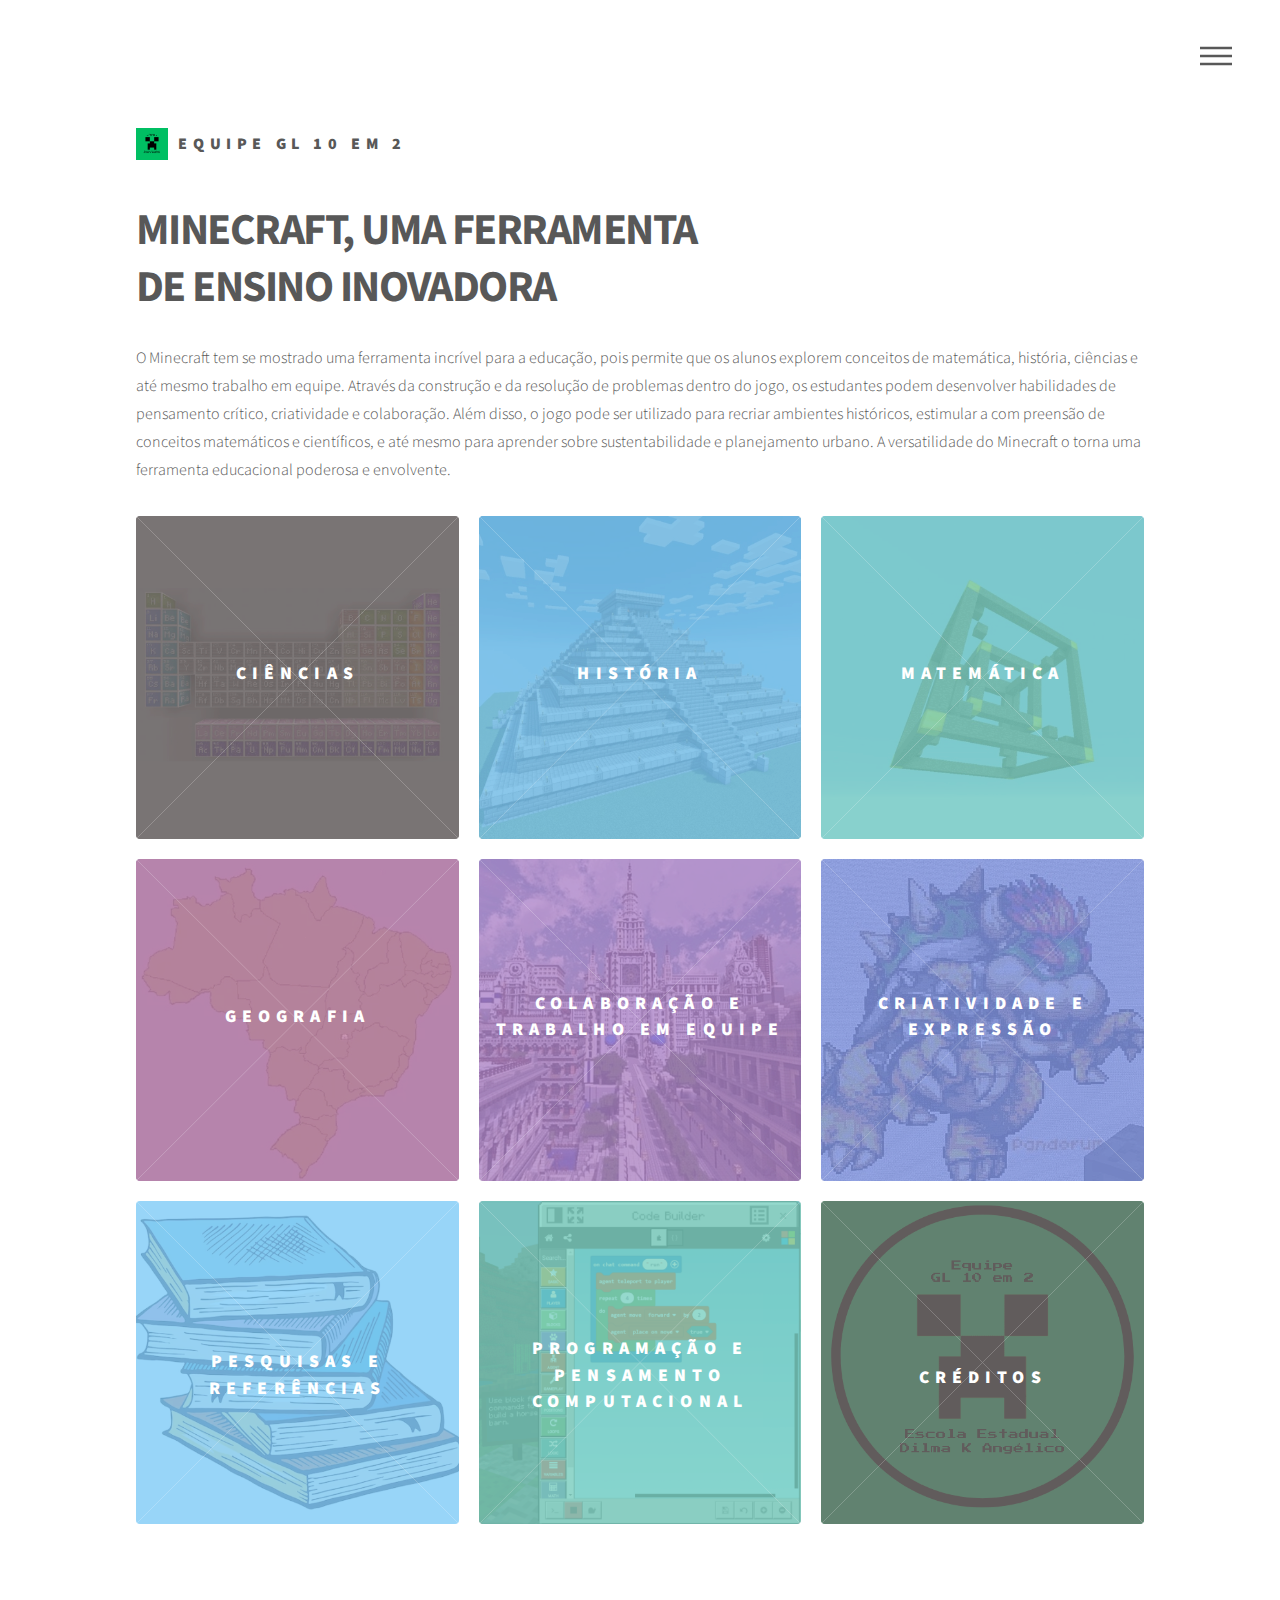
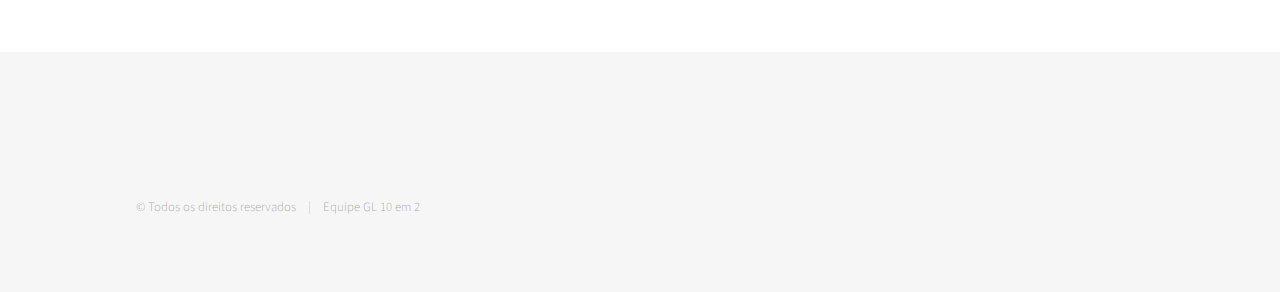
<file: index.html>
<!DOCTYPE HTML>
<html>
	<head>
		<title>MINECRAFT, UMA FERRAMENTA DE ENSINO INOVADORA</title>
		<meta charset="utf-8" />
		<meta name="viewport" content="width=device-width, initial-scale=1, user-scalable=no" />
		<link rel="stylesheet" href="assets/css/main.css" />
		<noscript><link rel="stylesheet" href="assets/css/noscript.css" /></noscript>
	</head>
	<body class="is-preload">
		<!-- Wrapper -->
			<div id="wrapper">

				<!-- Header -->
					<header id="header">
						<div class="inner">

							<!-- Logo -->
								<a href="creditos.html" class="logo">
									<span class="symbol"><img src="images/logo final.png" alt="" /></span><span class="title">Equipe GL 10 em 2</span>
								</a>

							<!-- Nav -->
								<nav>
									<ul>
										<li><a href="#menu">Menu</a></li>
									</ul>
								</nav>

						</div>
					</header>

				<!-- Menu -->
					<nav id="menu">
						<h2>Menu</h2>
						<ul>
							<li><a href="index.html">Início</a></li>
							<li><a href="creditos.html">Contate-nos</a></li>
							<li><a href="pesquisas.html">Pesquisas</a></li>
							<li><a href="creditos.html">Mais de Nossa Equipe</a></li>
						</ul>
					</nav>

				<!-- Main -->
					<div id="main">
						<div class="inner">
							<header>
								<h1>MINECRAFT, UMA FERRAMENTA<br />
								DE ENSINO INOVADORA</h1>
								<p>O Minecraft tem se mostrado uma ferramenta incrível para a educação, pois permite que os alunos explorem conceitos de matemática, história, ciências e até mesmo trabalho em equipe. Através da construção e da resolução de problemas dentro do jogo, os estudantes podem desenvolver habilidades de pensamento crítico, criatividade e colaboração. Além disso, o jogo pode ser utilizado para recriar ambientes históricos, estimular a com
									preensão de conceitos matemáticos e científicos, e até mesmo para aprender sobre sustentabilidade e planejamento urbano. A versatilidade do Minecraft o torna uma ferramenta educacional poderosa e envolvente.</p>
							</header>
							<section class="tiles">
								<article class="style1">
									<span class="image">
										<img src="images/tabelaf1.png" alt="" />
									</span>
									<a href="generic.html">
										<h2>Ciências</h2>
										<div class="content">
											<p></p>
										</div>
									</a>
								</article>
								<article class="style2">
									<span class="image">
										<img src="images/templof2.png" alt="" />
									</span>
									<a href="história.html">
										<h2>História</h2>
										<div class="content">
											<p></p>
										</div>
									</a>
								</article>
								<article class="style3">
									<span class="image">
										<img src="images/Matematicaf3.png" alt="" />
									</span>
									<a href="matematica.html">
										<h2>Matemática</h2>
										<div class="content">
											<p></p>
										</div>
									</a>
								</article>
								<article class="style4">
									<span class="image">
										<img src="images/geografiaf4.png" alt="" />
									</span>
									<a href="geografia.html">
										<h2>Geografia</h2>
										<div class="content">
											<p></p>
										</div>
									</a>
								</article>
								<article class="style5">
									<span class="image">
										<img src="images/colaboracaof5.png" alt="" />
									</span>
									<a href="colaboracao.html">
										<h2>Colaboração e Trabalho em Equipe</h2>
										<div class="content">
											<p></p>
										</div>
									</a>
								</article>
								<article class="style6">
									<span class="image">
										<img src="images/artef6.png" alt="" />
									</span>
									<a href="criatividade.html">
										<h2>Criatividade e Expressão</h2>
										<div class="content">
											<p></p>
										</div>
									</a>
								</article>
								<article class="style2">
									<span class="image">
										<img src="images/pesquisaf8.png" alt="" />
									</span>
									<a href="pesquisas.html">
										<h2>Pesquisas e Referências</h2>
										<div class="content">
											<p></p>
										</div>
									</a>
								</article>
								<article class="style3">
									<span class="image">
										<img src="images/programacao7.png" alt="" />
									</span>
									<a href="programacao.html">
										<h2>Programação e Pensamento Computacional</h2>
										<div class="content">
											<p></p>
										</div>
									</a>
								</article>
								<article class="style1">
									<span class="image">
										<img src="images/Press Start 2P.png" alt="" />
									</span>
									<a href="creditos.html">
										<h2>Créditos</h2>
										<div class="content">
											<p></p>
									</a>
								</article>
							</section>
						</div>
					</div>

				<!-- Footer -->
					<footer id="footer">
						<div class="inner">

							<ul class="copyright">
								<li>&copy; Todos os direitos reservados</li><li> Equipe GL 10 em 2
								</a></li>
							</ul>
						</div>
					</footer>

			</div>

		<!-- Scripts -->
			<script src="assets/js/jquery.min.js"></script>
			<script src="assets/js/browser.min.js"></script>
			<script src="assets/js/breakpoints.min.js"></script>
			<script src="assets/js/util.js"></script>
			<script src="assets/js/main.js"></script>

	</body>
</html>
</file>
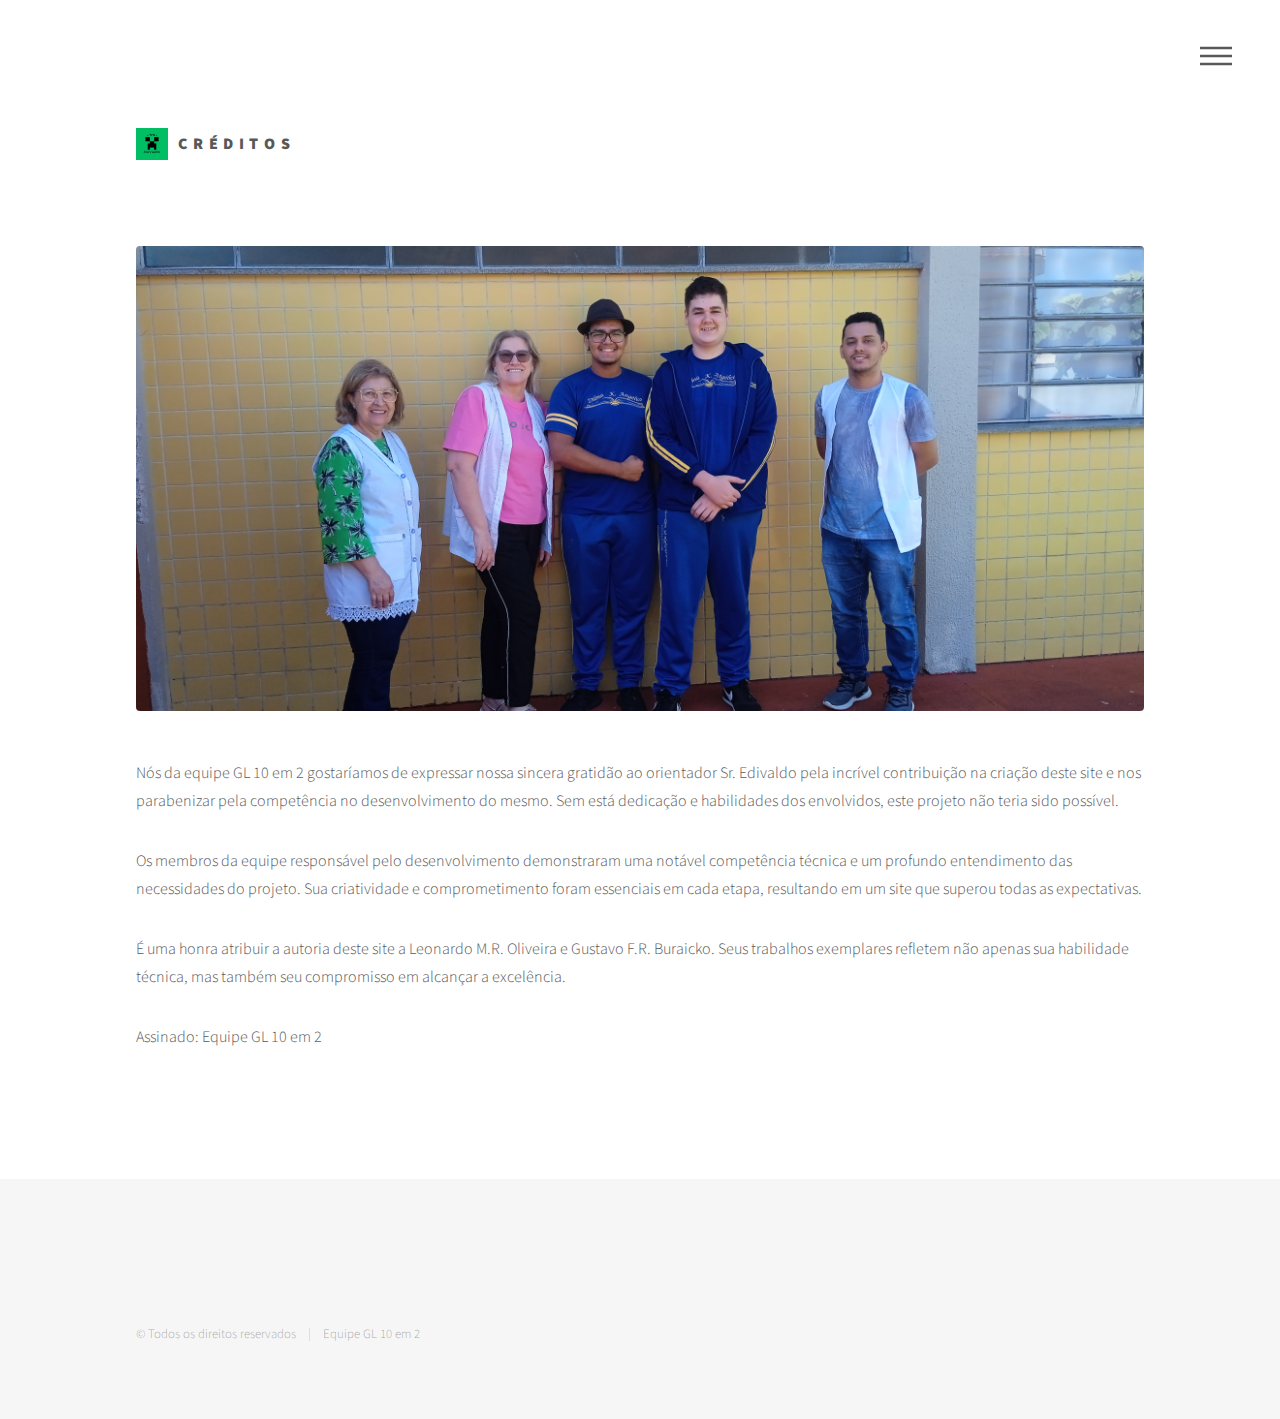
<file: creditos.html>
<!DOCTYPE HTML>
<html>
	<head>
		<title>Créditos</title>
		<meta charset="utf-8" />
		<meta name="viewport" content="width=device-width, initial-scale=1, user-scalable=no" />
		<link rel="stylesheet" href="assets/css/main.css" />
		<noscript><link rel="stylesheet" href="assets/css/noscript.css" /></noscript>
	</head>
	<body class="is-preload">
		<!-- Wrapper -->
			<div id="wrapper">

				<!-- Header -->
					<header id="header">
						<div class="inner">

							<!-- Logo -->
								<a href="index.html" class="logo">
									<span class="symbol"><img src="images/logo final.png" alt="" /></span><span class="title">Créditos</span>
								</a>

							<!-- Nav -->
								<nav>
									<ul>
										<li><a href="#menu">Menu</a></li>
									</ul>
								</nav>

						</div>
					</header>

				<!-- Menu -->
					<nav id="menu">
						<h2>Menu</h2>
						<ul>
							<li><a href="index.html">Início</a></li>
							<li><a href="generic.html">Ciências</a></li>
							<li><a href="história.html">História</a></li>
							<li><a href="matematica.html">Matemática</a></li>
							<li><a href="geografia.html">Geografia</a></li>
							<li><a href="colaboracao.html">Colaboração e Trabalho em Equipe</a></li>
							<li><a href="criatividade.html">Criatividade e Expressão</a></li>
							<li><a href="pesquisas.html">Pesquisas e Referências</a></li>
							<li><a href="programacao.html">Programação e Pensamento Computacional</a></li>
							
						</ul>
					</nav>

				<!-- Main -->
					<div id="main">
						<div class="inner">
							<h1></h1>
							<span class="image main"><img src="images/nossa equipe.jpg" alt="" /></span>
							<p>Nós da equipe GL 10 em 2 gostaríamos de expressar nossa sincera gratidão ao orientador Sr. Edivaldo pela incrível contribuição na criação deste site e nos parabenizar pela competência no desenvolvimento do mesmo. Sem está dedicação e habilidades dos envolvidos, este projeto não teria sido possível.</p>
							<p>Os membros da equipe responsável pelo desenvolvimento demonstraram uma notável competência técnica e um profundo entendimento das necessidades do projeto. Sua criatividade e comprometimento foram essenciais em cada etapa, resultando em um site que superou todas as expectativas.</p>
							<p>É uma honra atribuir a autoria deste site a Leonardo M.R. Oliveira e Gustavo F.R. Buraicko.  Seus trabalhos exemplares refletem não apenas sua habilidade técnica, mas também seu compromisso em alcançar a excelência.</p>
							<p>Assinado: Equipe GL 10 em 2</p>
							<!-- Agradecemos também a professora Michelle pelas contribuições -->
						</div>
					</div>

				<!-- Footer -->
				<footer id="footer">
					<div class="inner">
	
						<ul class="copyright">
							<li>&copy; Todos os direitos reservados</li><li> Equipe GL 10 em 2
							</a></li>
						</ul>
					</div>
				</footer>

		</div>

		<!-- Scripts -->
			<script src="assets/js/jquery.min.js"></script>
			<script src="assets/js/browser.min.js"></script>
			<script src="assets/js/breakpoints.min.js"></script>
			<script src="assets/js/util.js"></script>
			<script src="assets/js/main.js"></script>

	</body>
</html>
</file>
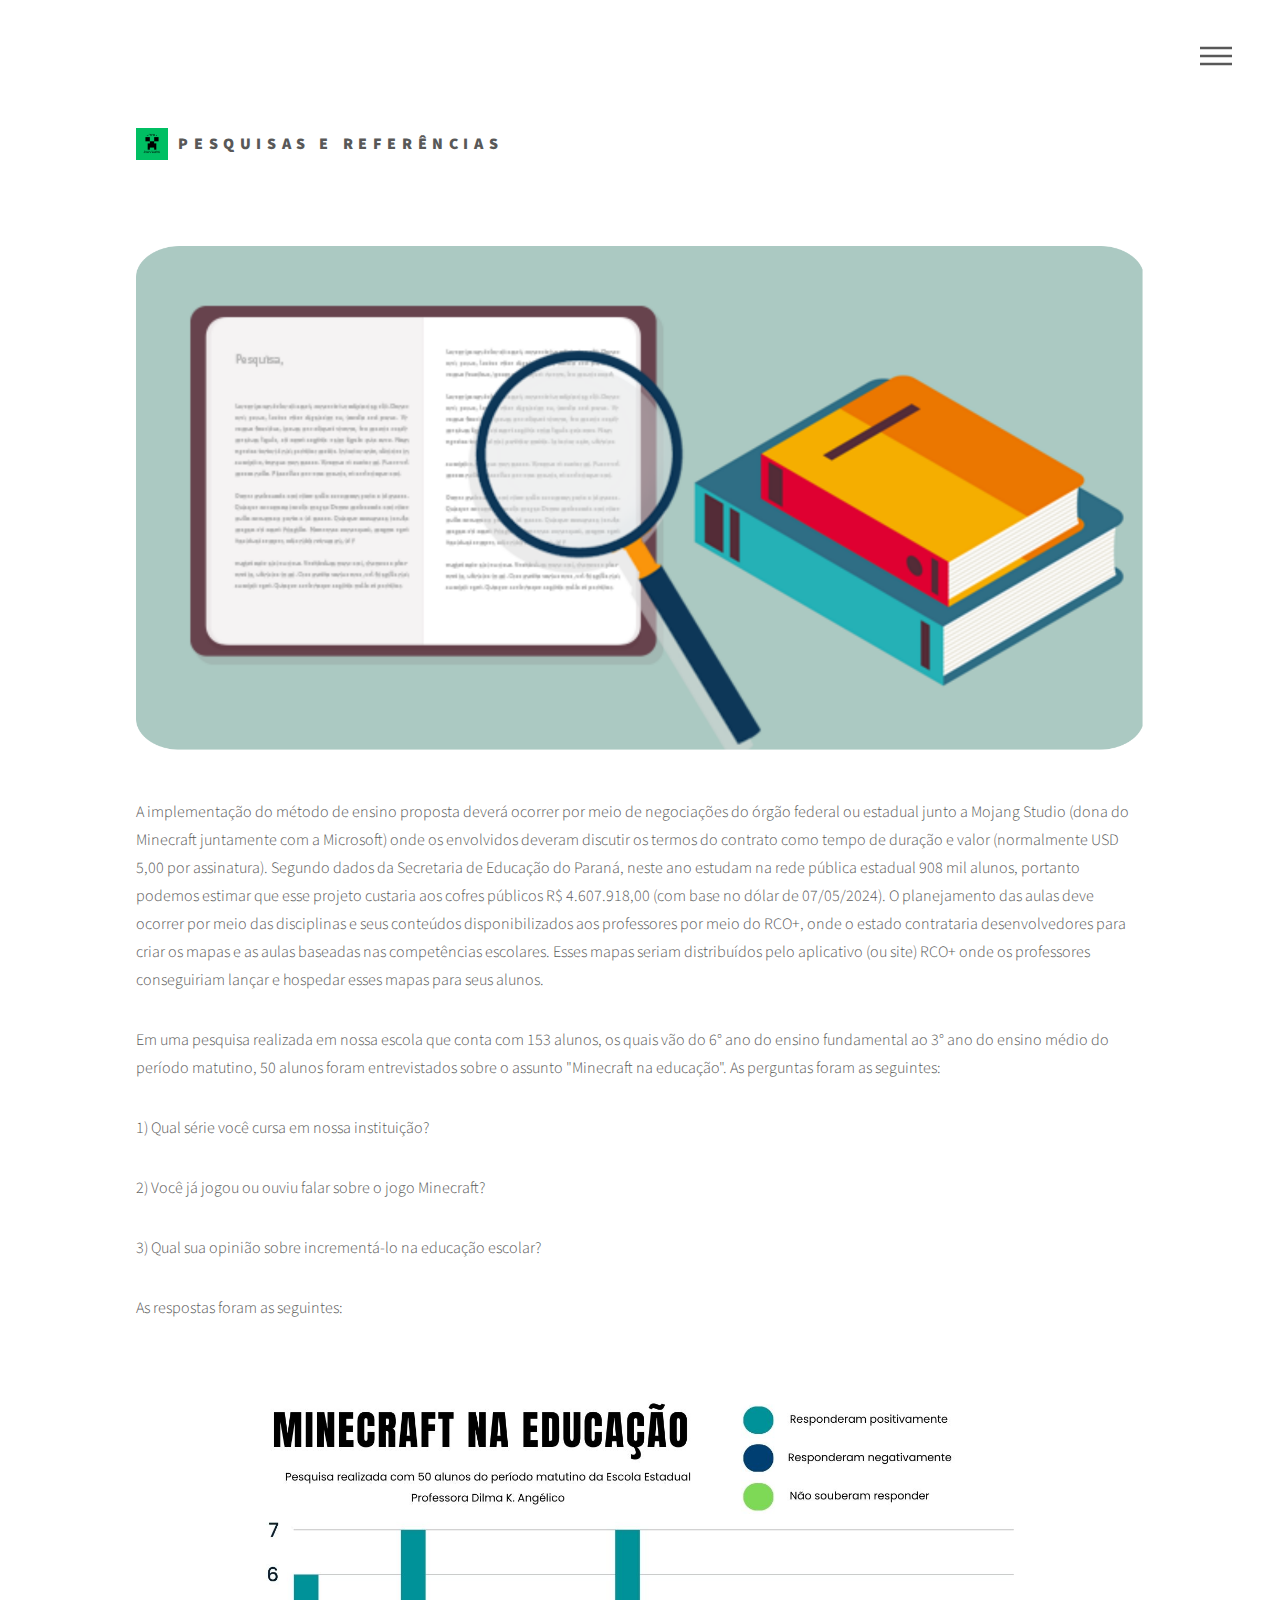
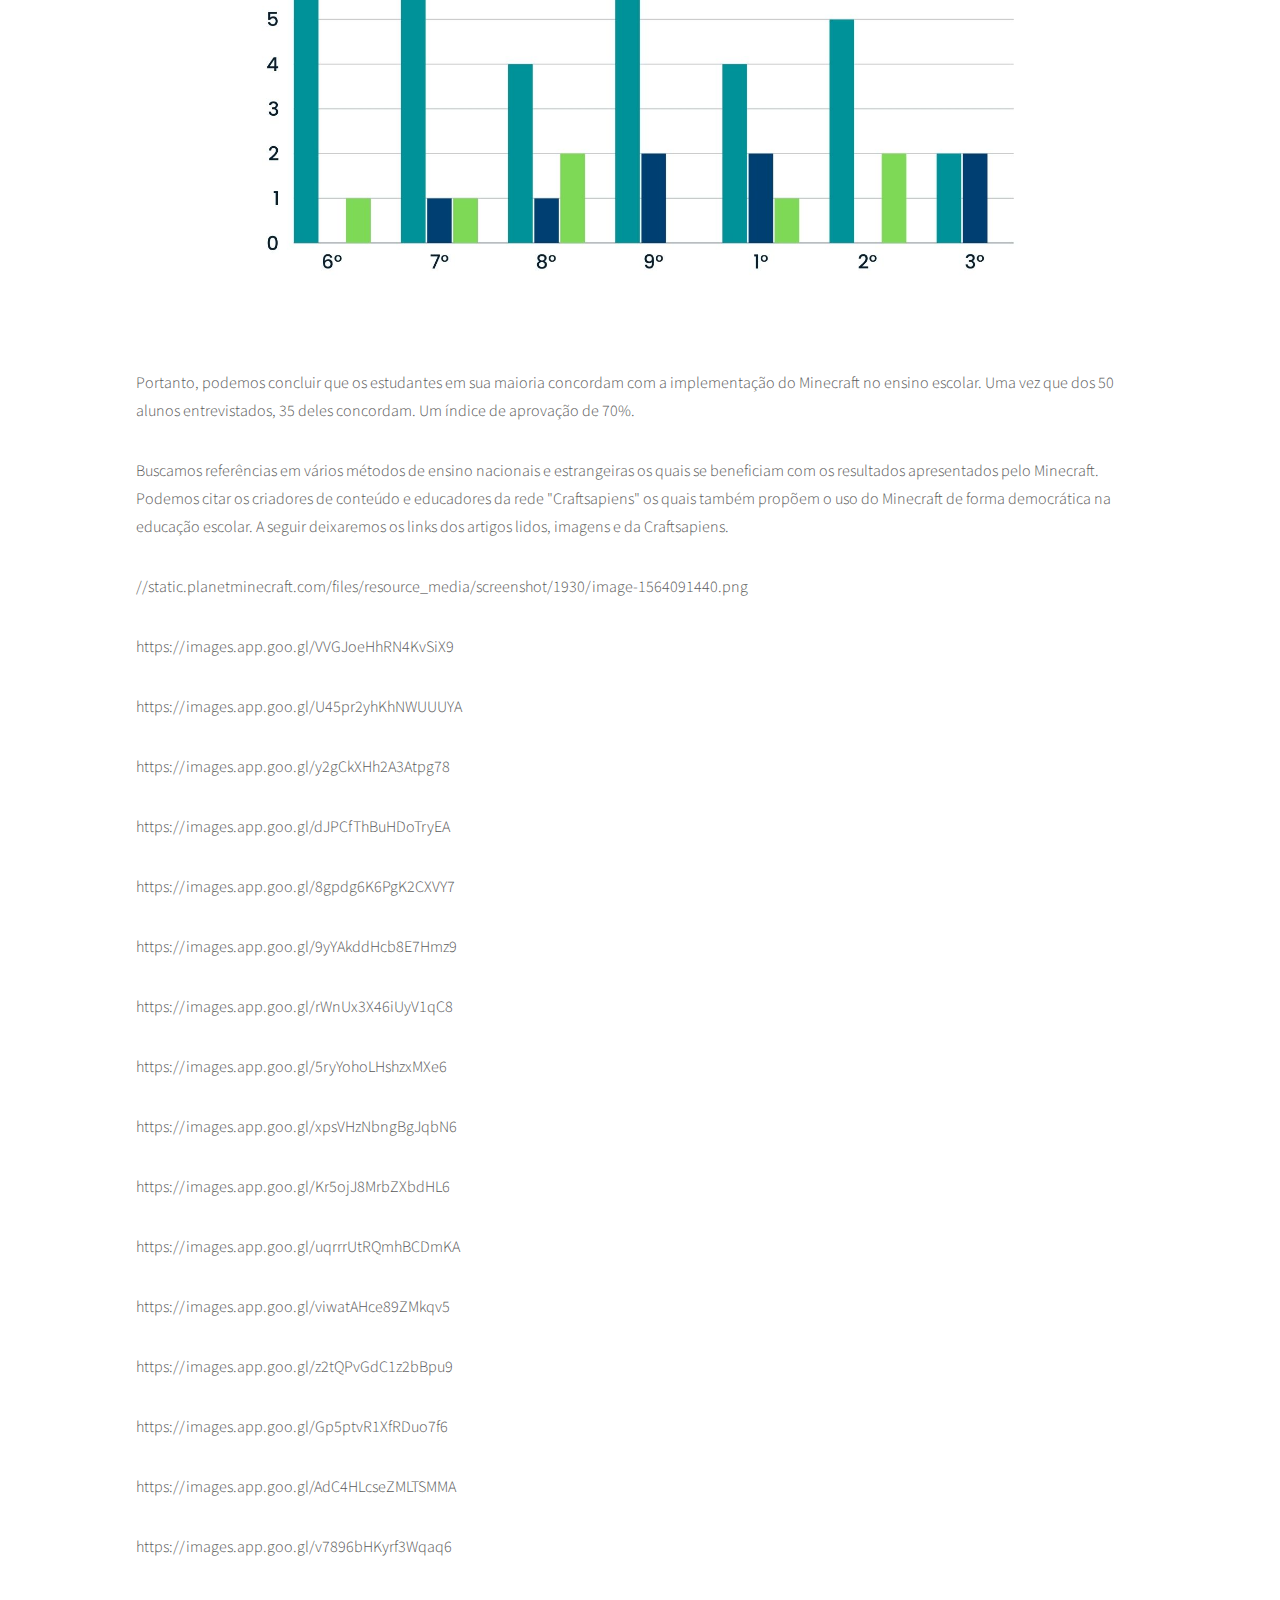
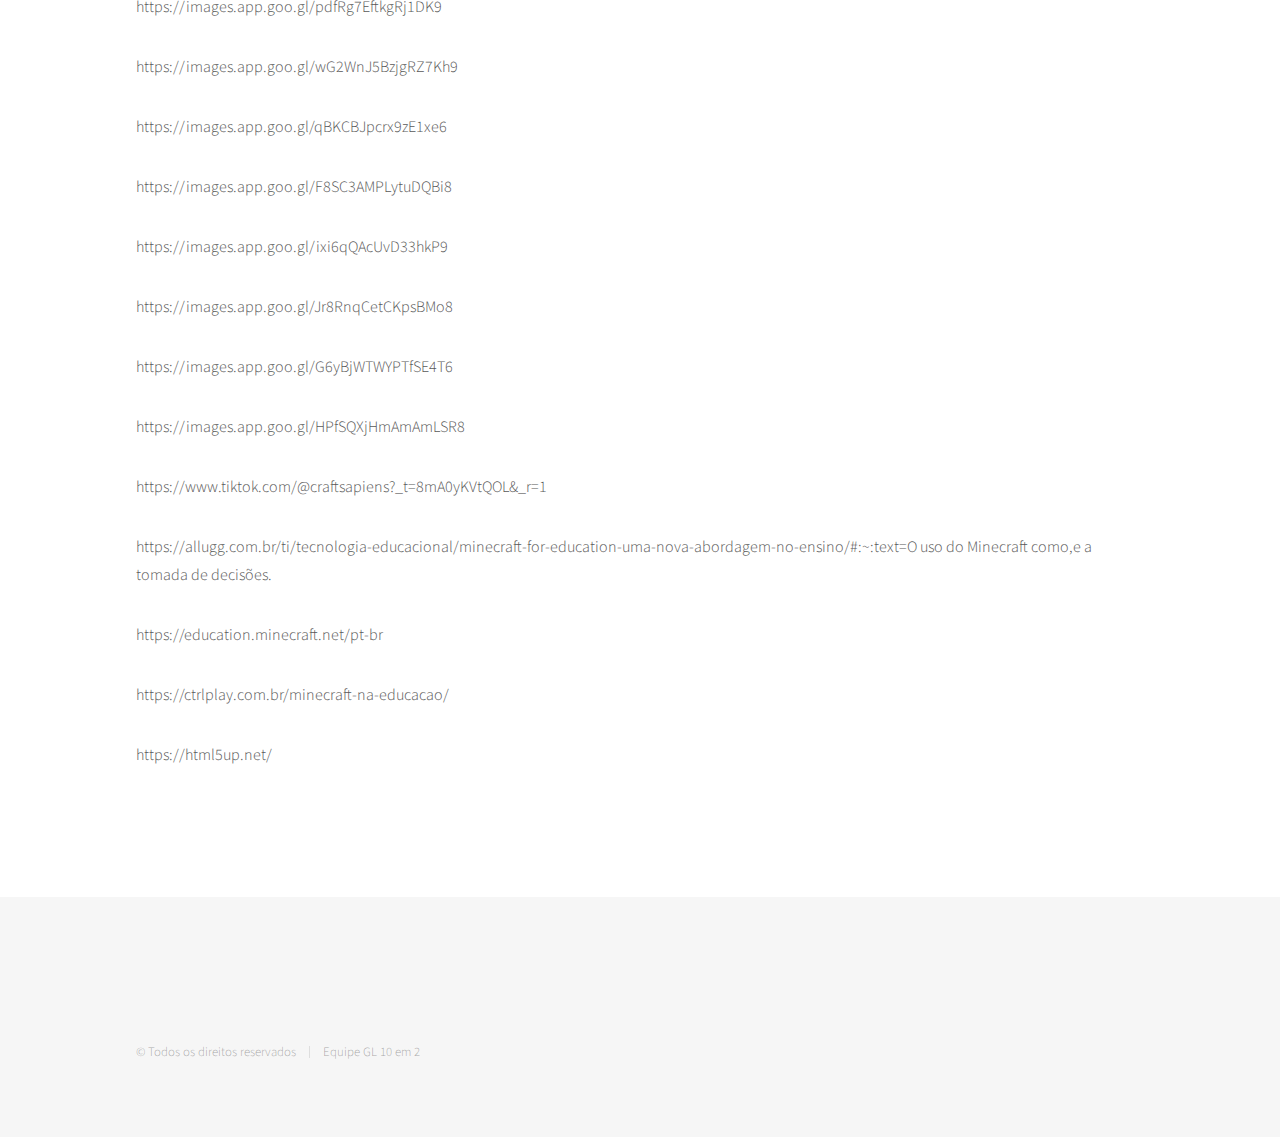
<file: pesquisas.html>
<!DOCTYPE HTML>
<html>
	<head>
		<title>Pesquisas e Referências</title>
		<meta charset="utf-8" />
		<meta name="viewport" content="width=device-width, initial-scale=1, user-scalable=no" />
		<link rel="stylesheet" href="assets/css/main.css" />
		<noscript><link rel="stylesheet" href="assets/css/noscript.css" /></noscript>
	</head>
	<body class="is-preload">
		<!-- Wrapper -->
			<div id="wrapper">

				<!-- Header -->
					<header id="header">
						<div class="inner">

							<!-- Logo -->
								<a href="index.html" class="logo">
									<span class="symbol"><img src="images/logo final.png" alt="" /></span><span class="title">Pesquisas e Referências</span>
								</a>

							<!-- Nav -->
								<nav>
									<ul>
										<li><a href="#menu">Menu</a></li>
									</ul>
								</nav>

						</div>
					</header>

				<!-- Menu -->
					<nav id="menu">
						<h2>Menu</h2>
						<ul>
							<li><a href="index.html">Início</a></li>
							<li><a href="generic.html">Ciências</a></li>
							<li><a href="história.html">História</a></li>
							<li><a href="matematica.html">Matemática</a></li>
							<li><a href="geografia.html">Geografia</a></li>
							<li><a href="colaboracao.html">Colaboração e Trabalho em Equipe</a></li>
							<li><a href="generic.html">Criatividade e Expressão</a></li>
							<li><a href="programacao.html">Programação e Pensamento Computacional</a></li>
							<li><a href="creditos.html">Créditos</a></li>
						</ul>
					</nav>

				<!-- Main -->
					<div id="main">
						<div class="inner">
							<h1></h1>
							<span class="image main"><img src="images/pesquisas e referencias.png" alt="" /></span>
							<p>A implementação do método de ensino proposta deverá ocorrer por meio de negociações do órgão federal ou estadual junto a Mojang Studio (dona do Minecraft juntamente com a Microsoft) onde os envolvidos deveram discutir os termos do contrato como tempo de duração e valor (normalmente USD 5,00 por assinatura). Segundo dados da Secretaria de Educação do Paraná, neste ano estudam na rede pública estadual 908 mil alunos, portanto podemos estimar que esse projeto custaria aos cofres públicos R$ 4.607.918,00 (com base no dólar de 07/05/2024). O planejamento das aulas deve ocorrer por meio das disciplinas e seus conteúdos disponibilizados aos professores por meio do RCO+, onde o estado contrataria desenvolvedores para criar os mapas e as aulas baseadas nas competências escolares. Esses mapas seriam distribuídos pelo aplicativo (ou site) RCO+ onde os professores conseguiriam lançar e hospedar esses mapas para seus alunos.</p>
							<p>Em uma pesquisa realizada em nossa escola que conta com 153 alunos, os quais vão do 6° ano do ensino fundamental ao 3° ano do ensino médio do período matutino, 50 alunos foram entrevistados sobre o assunto "Minecraft na educação". As perguntas foram as seguintes:</p>
							<p>1) Qual série você cursa em nossa instituição?</p>
							<p>2) Você já jogou ou ouviu falar sobre o jogo Minecraft?</p>
							<p>3) Qual sua opinião sobre incrementá-lo na educação escolar?</p>
							<p>As respostas foram as seguintes:</p>
								<span class="image main"><img src="images/Grafico.jpg" alt="" /></span>
							<p>Portanto, podemos concluir que os estudantes em sua maioria concordam com a implementação do Minecraft no ensino escolar. Uma vez que dos 50 alunos entrevistados, 35 deles concordam. Um índice de aprovação de 70%.</p>
							<p>Buscamos referências em vários métodos de ensino nacionais e estrangeiras os quais se beneficiam com os resultados apresentados pelo Minecraft. Podemos citar os criadores de conteúdo e educadores da rede "Craftsapiens" os quais também propõem o uso do Minecraft de forma democrática na educação escolar. A seguir deixaremos os links dos artigos lidos, imagens e da Craftsapiens.</p>
							<p>//static.planetminecraft.com/files/resource_media/screenshot/1930/image-1564091440.png</p>
							<p>https://images.app.goo.gl/VVGJoeHhRN4KvSiX9</p>
							<p>https://images.app.goo.gl/U45pr2yhKhNWUUUYA</p>
							<p>https://images.app.goo.gl/y2gCkXHh2A3Atpg78</p>
							<p>https://images.app.goo.gl/dJPCfThBuHDoTryEA</p>
							<p>https://images.app.goo.gl/8gpdg6K6PgK2CXVY7</p>
							<p>https://images.app.goo.gl/9yYAkddHcb8E7Hmz9</p>
							<p>https://images.app.goo.gl/rWnUx3X46iUyV1qC8</p>
							<p>https://images.app.goo.gl/5ryYohoLHshzxMXe6</p>
							<p>https://images.app.goo.gl/xpsVHzNbngBgJqbN6</p>
							<p>https://images.app.goo.gl/Kr5ojJ8MrbZXbdHL6</p>
							<p>https://images.app.goo.gl/uqrrrUtRQmhBCDmKA</p>
							<p>https://images.app.goo.gl/viwatAHce89ZMkqv5</p>
							<p>https://images.app.goo.gl/z2tQPvGdC1z2bBpu9</p>
							<p>https://images.app.goo.gl/Gp5ptvR1XfRDuo7f6</p>
							<p>https://images.app.goo.gl/AdC4HLcseZMLTSMMA</p>
							<p>https://images.app.goo.gl/v7896bHKyrf3Wqaq6</p>
							<p>https://images.app.goo.gl/pdfRg7EftkgRj1DK9</p>
							<p>https://images.app.goo.gl/wG2WnJ5BzjgRZ7Kh9</p>
							<p>https://images.app.goo.gl/qBKCBJpcrx9zE1xe6</p>
							<p>https://images.app.goo.gl/F8SC3AMPLytuDQBi8</p>
							<p>https://images.app.goo.gl/ixi6qQAcUvD33hkP9</p>
							<p>https://images.app.goo.gl/Jr8RnqCetCKpsBMo8</p>
							<p>https://images.app.goo.gl/G6yBjWTWYPTfSE4T6</p>
							<p>https://images.app.goo.gl/HPfSQXjHmAmAmLSR8</p>
							<p>https://www.tiktok.com/@craftsapiens?_t=8mA0yKVtQOL&_r=1</p>
							<p>https://allugg.com.br/ti/tecnologia-educacional/minecraft-for-education-uma-nova-abordagem-no-ensino/#:~:text=O uso do Minecraft como,e a tomada de decisões.</p>
							<p>https://education.minecraft.net/pt-br</p>
							<p>https://ctrlplay.com.br/minecraft-na-educacao/</p>
							<p>https://html5up.net/</p>
						</div>
					</div>

				<!-- Footer -->
				<footer id="footer">
					<div class="inner">
						
						<ul class="copyright">
							<li>&copy; Todos os direitos reservados</li><li> Equipe GL 10 em 2
							</a></li>
						</ul>
					</div>
				</footer>

		</div>

		<!-- Scripts -->
			<script src="assets/js/jquery.min.js"></script>
			<script src="assets/js/browser.min.js"></script>
			<script src="assets/js/breakpoints.min.js"></script>
			<script src="assets/js/util.js"></script>
			<script src="assets/js/main.js"></script>

	</body>
</html>
</file>
<file: assets/css/noscript.css>
/*
	Phantom by HTML5 UP
	html5up.net | @ajlkn
	Free for personal and commercial use under the CCA 3.0 license (html5up.net/license)
*/

/* Tiles */

	body.is-preload .tiles article {
		-moz-transform: none;
		-webkit-transform: none;
		-ms-transform: none;
		transform: none;
		opacity: 1;
	}
</file>
<file: assets/css/main.css>
@import url(fontawesome-all.min.css);
@import url("https://fonts.googleapis.com/css?family=Source+Sans+Pro:300,700,900");

/*
	Phantom by HTML5 UP
	html5up.net | @ajlkn
	Free for personal and commercial use under the CCA 3.0 license (html5up.net/license)
*/

html, body, div, span, applet, object,
iframe, h1, h2, h3, h4, h5, h6, p, blockquote,
pre, a, abbr, acronym, address, big, cite,
code, del, dfn, em, img, ins, kbd, q, s, samp,
small, strike, strong, sub, sup, tt, var, b,
u, i, center, dl, dt, dd, ol, ul, li, fieldset,
form, label, legend, table, caption, tbody,
tfoot, thead, tr, th, td, article, aside,
canvas, details, embed, figure, figcaption,
footer, header, hgroup, menu, nav, output, ruby,
section, summary, time, mark, audio, video {
	margin: 0;
	padding: 0;
	border: 0;
	font-size: 100%;
	font: inherit;
	vertical-align: baseline;}

article, aside, details, figcaption, figure,
footer, header, hgroup, menu, nav, section {
	display: block;}

body {
	line-height: 1;
}

ol, ul {
	list-style: none;
}

blockquote, q {
	quotes: none;
}

	blockquote:before, blockquote:after, q:before, q:after {
		content: '';
		content: none;
	}

table {
	border-collapse: collapse;
	border-spacing: 0;
}

body {
	-webkit-text-size-adjust: none;
}

mark {
	background-color: transparent;
	color: inherit;
}

input::-moz-focus-inner {
	border: 0;
	padding: 0;
}

input, select, textarea {
	-moz-appearance: none;
	-webkit-appearance: none;
	-ms-appearance: none;
	appearance: none;
}

/* Basic */

	@-ms-viewport {
		width: device-width;
	}

	body {
		-ms-overflow-style: scrollbar;
	}

	@media screen and (max-width: 480px) {

		html, body {
			min-width: 320px;
		}

	}

	html {
		box-sizing: border-box;
	}

	*, *:before, *:after {
		box-sizing: inherit;
	}

	body {
		background: #ffffff;
	}

		body.is-preload *, body.is-preload *:before, body.is-preload *:after {
			-moz-animation: none !important;
			-webkit-animation: none !important;
			-ms-animation: none !important;
			animation: none !important;
			-moz-transition: none !important;
			-webkit-transition: none !important;
			-ms-transition: none !important;
			transition: none !important;
		}

/* Type */

	body, input, select, textarea {
		color: #585858;
		font-family: "Source Sans Pro", Helvetica, sans-serif;
		font-size: 16pt;
		font-weight: 300;
		line-height: 1.75;
	}

		@media screen and (max-width: 1680px) {

			body, input, select, textarea {
				font-size: 14pt;
			}

		}

		@media screen and (max-width: 1280px) {

			body, input, select, textarea {
				font-size: 12pt;
			}

		}

	a {
		-moz-transition: border-bottom-color 0.2s ease, color 0.2s ease;
		-webkit-transition: border-bottom-color 0.2s ease, color 0.2s ease;
		-ms-transition: border-bottom-color 0.2s ease, color 0.2s ease;
		transition: border-bottom-color 0.2s ease, color 0.2s ease;
		text-decoration: none;
		color: #585858;
		border-bottom: dotted 1px rgba(88, 88, 88, 0.5);
	}

		a:hover {
			border-bottom-color: transparent;
			color: #84f2b5 !important;
		}

	strong, b {
		font-weight: 900;
	}

	em, i {
		font-style: italic;
	}

	p {
		margin: 0 0 2em 0;
	}

	h1 {
		font-size: 2.75em;
		font-weight: 700;
		line-height: 1.3;
		margin: 0 0 1em 0;
		letter-spacing: -0.035em;
	}

		h1 a {
			color: inherit;
		}

		@media screen and (max-width: 736px) {

			h1 {
				font-size: 2em;
				margin: 0 0 1em 0;
			}

		}

		@media screen and (max-width: 360px) {

			h1 {
				font-size: 1.75em;
			}

		}

	h2, h3, h4, h5, h6 {
		font-weight: 900;
		line-height: 1.5;
		margin: 0 0 2em 0;
		text-transform: uppercase;
		letter-spacing: 0.35em;
	}

		h2 a, h3 a, h4 a, h5 a, h6 a {
			color: inherit;
		}

	h2 {
		font-size: 1.1em;
	}

	h3 {
		font-size: 1em;
	}

	h4 {
		font-size: 0.8em;
	}

	h5 {
		font-size: 0.8em;
	}

	h6 {
		font-size: 0.8em;
	}

	@media screen and (max-width: 980px) {

		h1 br, h2 br, h3 br, h4 br, h5 br, h6 br {
			display: none;
		}

	}

	@media screen and (max-width: 736px) {

		h2 {
			font-size: 1em;
		}

		h3 {
			font-size: 0.8em;
		}

	}

	sub {
		font-size: 0.8em;
		position: relative;
		top: 0.5em;
	}

	sup {
		font-size: 0.8em;
		position: relative;
		top: -0.5em;
	}

	blockquote {
		border-left: solid 4px #c9c9c9;
		font-style: italic;
		margin: 0 0 2em 0;
		padding: 0.5em 0 0.5em 2em;
	}

	code {
		background: rgba(144, 144, 144, 0.075);
		border-radius: 4px;
		border: solid 1px #c9c9c9;
		font-family: "Courier New", monospace;
		font-size: 0.9em;
		margin: 0 0.25em;
		padding: 0.25em 0.65em;
	}

	pre {
		-webkit-overflow-scrolling: touch;
		font-family: "Courier New", monospace;
		font-size: 0.9em;
		margin: 0 0 2em 0;
	}

		pre code {
			display: block;
			line-height: 1.75;
			padding: 1em 1.5em;
			overflow-x: auto;
		}

	hr {
		border: 0;
		border-bottom: solid 1px #c9c9c9;
		margin: 2em 0;
	}

		hr.major {
			margin: 3em 0;
		}

	.align-left {
		text-align: left;
	}

	.align-center {
		text-align: center;
	}

	.align-right {
		text-align: right;
	}

/* Row */

	.row {
		display: flex;
		flex-wrap: wrap;
		box-sizing: border-box;
		align-items: stretch;
	}

		.row > * {
			box-sizing: border-box;
		}

		.row.gtr-uniform > * > :last-child {
			margin-bottom: 0;
		}

		.row.aln-left {
			justify-content: flex-start;
		}

		.row.aln-center {
			justify-content: center;
		}

		.row.aln-right {
			justify-content: flex-end;
		}

		.row.aln-top {
			align-items: flex-start;
		}

		.row.aln-middle {
			align-items: center;
		}

		.row.aln-bottom {
			align-items: flex-end;
		}

		.row > .imp {
			order: -1;
		}

		.row > .col-1 {
			width: 8.33333%;
		}

		.row > .off-1 {
			margin-left: 8.33333%;
		}

		.row > .col-2 {
			width: 16.66667%;
		}

		.row > .off-2 {
			margin-left: 16.66667%;
		}

		.row > .col-3 {
			width: 25%;
		}

		.row > .off-3 {
			margin-left: 25%;
		}

		.row > .col-4 {
			width: 33.33333%;
		}

		.row > .off-4 {
			margin-left: 33.33333%;
		}

		.row > .col-5 {
			width: 41.66667%;
		}

		.row > .off-5 {
			margin-left: 41.66667%;
		}

		.row > .col-6 {
			width: 50%;
		}

		.row > .off-6 {
			margin-left: 50%;
		}

		.row > .col-7 {
			width: 58.33333%;
		}

		.row > .off-7 {
			margin-left: 58.33333%;
		}

		.row > .col-8 {
			width: 66.66667%;
		}

		.row > .off-8 {
			margin-left: 66.66667%;
		}

		.row > .col-9 {
			width: 75%;
		}

		.row > .off-9 {
			margin-left: 75%;
		}

		.row > .col-10 {
			width: 83.33333%;
		}

		.row > .off-10 {
			margin-left: 83.33333%;
		}

		.row > .col-11 {
			width: 91.66667%;
		}

		.row > .off-11 {
			margin-left: 91.66667%;
		}

		.row > .col-12 {
			width: 100%;
		}

		.row > .off-12 {
			margin-left: 100%;
		}

		.row.gtr-0 {
			margin-top: 0;
			margin-left: 0em;
		}

			.row.gtr-0 > * {
				padding: 0 0 0 0em;
			}

			.row.gtr-0.gtr-uniform {
				margin-top: 0em;
			}

				.row.gtr-0.gtr-uniform > * {
					padding-top: 0em;
				}

		.row.gtr-25 {
			margin-top: 0;
			margin-left: -0.5em;
		}

			.row.gtr-25 > * {
				padding: 0 0 0 0.5em;
			}

			.row.gtr-25.gtr-uniform {
				margin-top: -0.5em;
			}

				.row.gtr-25.gtr-uniform > * {
					padding-top: 0.5em;
				}

		.row.gtr-50 {
			margin-top: 0;
			margin-left: -1em;
		}

			.row.gtr-50 > * {
				padding: 0 0 0 1em;
			}

			.row.gtr-50.gtr-uniform {
				margin-top: -1em;
			}

				.row.gtr-50.gtr-uniform > * {
					padding-top: 1em;
				}

		.row {
			margin-top: 0;
			margin-left: -2em;
		}

			.row > * {
				padding: 0 0 0 2em;
			}

			.row.gtr-uniform {
				margin-top: -2em;
			}

				.row.gtr-uniform > * {
					padding-top: 2em;
				}

		.row.gtr-150 {
			margin-top: 0;
			margin-left: -3em;
		}

			.row.gtr-150 > * {
				padding: 0 0 0 3em;
			}

			.row.gtr-150.gtr-uniform {
				margin-top: -3em;
			}

				.row.gtr-150.gtr-uniform > * {
					padding-top: 3em;
				}

		.row.gtr-200 {
			margin-top: 0;
			margin-left: -4em;
		}

			.row.gtr-200 > * {
				padding: 0 0 0 4em;
			}

			.row.gtr-200.gtr-uniform {
				margin-top: -4em;
			}

				.row.gtr-200.gtr-uniform > * {
					padding-top: 4em;
				}

		@media screen and (max-width: 1680px) {

			.row {
				display: flex;
				flex-wrap: wrap;
				box-sizing: border-box;
				align-items: stretch;
			}

				.row > * {
					box-sizing: border-box;
				}

				.row.gtr-uniform > * > :last-child {
					margin-bottom: 0;
				}

				.row.aln-left {
					justify-content: flex-start;
				}

				.row.aln-center {
					justify-content: center;
				}

				.row.aln-right {
					justify-content: flex-end;
				}

				.row.aln-top {
					align-items: flex-start;
				}

				.row.aln-middle {
					align-items: center;
				}

				.row.aln-bottom {
					align-items: flex-end;
				}

				.row > .imp-xlarge {
					order: -1;
				}

				.row > .col-1-xlarge {
					width: 8.33333%;
				}

				.row > .off-1-xlarge {
					margin-left: 8.33333%;
				}

				.row > .col-2-xlarge {
					width: 16.66667%;
				}

				.row > .off-2-xlarge {
					margin-left: 16.66667%;
				}

				.row > .col-3-xlarge {
					width: 25%;
				}

				.row > .off-3-xlarge {
					margin-left: 25%;
				}

				.row > .col-4-xlarge {
					width: 33.33333%;
				}

				.row > .off-4-xlarge {
					margin-left: 33.33333%;
				}

				.row > .col-5-xlarge {
					width: 41.66667%;
				}

				.row > .off-5-xlarge {
					margin-left: 41.66667%;
				}

				.row > .col-6-xlarge {
					width: 50%;
				}

				.row > .off-6-xlarge {
					margin-left: 50%;
				}

				.row > .col-7-xlarge {
					width: 58.33333%;
				}

				.row > .off-7-xlarge {
					margin-left: 58.33333%;
				}

				.row > .col-8-xlarge {
					width: 66.66667%;
				}

				.row > .off-8-xlarge {
					margin-left: 66.66667%;
				}

				.row > .col-9-xlarge {
					width: 75%;
				}

				.row > .off-9-xlarge {
					margin-left: 75%;
				}

				.row > .col-10-xlarge {
					width: 83.33333%;
				}

				.row > .off-10-xlarge {
					margin-left: 83.33333%;
				}

				.row > .col-11-xlarge {
					width: 91.66667%;
				}

				.row > .off-11-xlarge {
					margin-left: 91.66667%;
				}

				.row > .col-12-xlarge {
					width: 100%;
				}

				.row > .off-12-xlarge {
					margin-left: 100%;
				}

				.row.gtr-0 {
					margin-top: 0;
					margin-left: 0em;
				}

					.row.gtr-0 > * {
						padding: 0 0 0 0em;
					}

					.row.gtr-0.gtr-uniform {
						margin-top: 0em;
					}

						.row.gtr-0.gtr-uniform > * {
							padding-top: 0em;
						}

				.row.gtr-25 {
					margin-top: 0;
					margin-left: -0.5em;
				}

					.row.gtr-25 > * {
						padding: 0 0 0 0.5em;
					}

					.row.gtr-25.gtr-uniform {
						margin-top: -0.5em;
					}

						.row.gtr-25.gtr-uniform > * {
							padding-top: 0.5em;
						}

				.row.gtr-50 {
					margin-top: 0;
					margin-left: -1em;
				}

					.row.gtr-50 > * {
						padding: 0 0 0 1em;
					}

					.row.gtr-50.gtr-uniform {
						margin-top: -1em;
					}

						.row.gtr-50.gtr-uniform > * {
							padding-top: 1em;
						}

				.row {
					margin-top: 0;
					margin-left: -2em;
				}

					.row > * {
						padding: 0 0 0 2em;
					}

					.row.gtr-uniform {
						margin-top: -2em;
					}

						.row.gtr-uniform > * {
							padding-top: 2em;
						}

				.row.gtr-150 {
					margin-top: 0;
					margin-left: -3em;
				}

					.row.gtr-150 > * {
						padding: 0 0 0 3em;
					}

					.row.gtr-150.gtr-uniform {
						margin-top: -3em;
					}

						.row.gtr-150.gtr-uniform > * {
							padding-top: 3em;
						}

				.row.gtr-200 {
					margin-top: 0;
					margin-left: -4em;
				}

					.row.gtr-200 > * {
						padding: 0 0 0 4em;
					}

					.row.gtr-200.gtr-uniform {
						margin-top: -4em;
					}

						.row.gtr-200.gtr-uniform > * {
							padding-top: 4em;
						}

		}

		@media screen and (max-width: 1280px) {

			.row {
				display: flex;
				flex-wrap: wrap;
				box-sizing: border-box;
				align-items: stretch;
			}

				.row > * {
					box-sizing: border-box;
				}

				.row.gtr-uniform > * > :last-child {
					margin-bottom: 0;
				}

				.row.aln-left {
					justify-content: flex-start;
				}

				.row.aln-center {
					justify-content: center;
				}

				.row.aln-right {
					justify-content: flex-end;
				}

				.row.aln-top {
					align-items: flex-start;
				}

				.row.aln-middle {
					align-items: center;
				}

				.row.aln-bottom {
					align-items: flex-end;
				}

				.row > .imp-large {
					order: -1;
				}

				.row > .col-1-large {
					width: 8.33333%;
				}

				.row > .off-1-large {
					margin-left: 8.33333%;
				}

				.row > .col-2-large {
					width: 16.66667%;
				}

				.row > .off-2-large {
					margin-left: 16.66667%;
				}

				.row > .col-3-large {
					width: 25%;
				}

				.row > .off-3-large {
					margin-left: 25%;
				}

				.row > .col-4-large {
					width: 33.33333%;
				}

				.row > .off-4-large {
					margin-left: 33.33333%;
				}

				.row > .col-5-large {
					width: 41.66667%;
				}

				.row > .off-5-large {
					margin-left: 41.66667%;
				}

				.row > .col-6-large {
					width: 50%;
				}

				.row > .off-6-large {
					margin-left: 50%;
				}

				.row > .col-7-large {
					width: 58.33333%;
				}

				.row > .off-7-large {
					margin-left: 58.33333%;
				}

				.row > .col-8-large {
					width: 66.66667%;
				}

				.row > .off-8-large {
					margin-left: 66.66667%;
				}

				.row > .col-9-large {
					width: 75%;
				}

				.row > .off-9-large {
					margin-left: 75%;
				}

				.row > .col-10-large {
					width: 83.33333%;
				}

				.row > .off-10-large {
					margin-left: 83.33333%;
				}

				.row > .col-11-large {
					width: 91.66667%;
				}

				.row > .off-11-large {
					margin-left: 91.66667%;
				}

				.row > .col-12-large {
					width: 100%;
				}

				.row > .off-12-large {
					margin-left: 100%;
				}

				.row.gtr-0 {
					margin-top: 0;
					margin-left: 0em;
				}

					.row.gtr-0 > * {
						padding: 0 0 0 0em;
					}

					.row.gtr-0.gtr-uniform {
						margin-top: 0em;
					}

						.row.gtr-0.gtr-uniform > * {
							padding-top: 0em;
						}

				.row.gtr-25 {
					margin-top: 0;
					margin-left: -0.5em;
				}

					.row.gtr-25 > * {
						padding: 0 0 0 0.5em;
					}

					.row.gtr-25.gtr-uniform {
						margin-top: -0.5em;
					}

						.row.gtr-25.gtr-uniform > * {
							padding-top: 0.5em;
						}

				.row.gtr-50 {
					margin-top: 0;
					margin-left: -1em;
				}

					.row.gtr-50 > * {
						padding: 0 0 0 1em;
					}

					.row.gtr-50.gtr-uniform {
						margin-top: -1em;
					}

						.row.gtr-50.gtr-uniform > * {
							padding-top: 1em;
						}

				.row {
					margin-top: 0;
					margin-left: -2em;
				}

					.row > * {
						padding: 0 0 0 2em;
					}

					.row.gtr-uniform {
						margin-top: -2em;
					}

						.row.gtr-uniform > * {
							padding-top: 2em;
						}

				.row.gtr-150 {
					margin-top: 0;
					margin-left: -3em;
				}

					.row.gtr-150 > * {
						padding: 0 0 0 3em;
					}

					.row.gtr-150.gtr-uniform {
						margin-top: -3em;
					}

						.row.gtr-150.gtr-uniform > * {
							padding-top: 3em;
						}

				.row.gtr-200 {
					margin-top: 0;
					margin-left: -4em;
				}

					.row.gtr-200 > * {
						padding: 0 0 0 4em;
					}

					.row.gtr-200.gtr-uniform {
						margin-top: -4em;
					}

						.row.gtr-200.gtr-uniform > * {
							padding-top: 4em;
						}

		}

		@media screen and (max-width: 980px) {

			.row {
				display: flex;
				flex-wrap: wrap;
				box-sizing: border-box;
				align-items: stretch;
			}

				.row > * {
					box-sizing: border-box;
				}

				.row.gtr-uniform > * > :last-child {
					margin-bottom: 0;
				}

				.row.aln-left {
					justify-content: flex-start;
				}

				.row.aln-center {
					justify-content: center;
				}

				.row.aln-right {
					justify-content: flex-end;
				}

				.row.aln-top {
					align-items: flex-start;
				}

				.row.aln-middle {
					align-items: center;
				}

				.row.aln-bottom {
					align-items: flex-end;
				}

				.row > .imp-medium {
					order: -1;
				}

				.row > .col-1-medium {
					width: 8.33333%;
				}

				.row > .off-1-medium {
					margin-left: 8.33333%;
				}

				.row > .col-2-medium {
					width: 16.66667%;
				}

				.row > .off-2-medium {
					margin-left: 16.66667%;
				}

				.row > .col-3-medium {
					width: 25%;
				}

				.row > .off-3-medium {
					margin-left: 25%;
				}

				.row > .col-4-medium {
					width: 33.33333%;
				}

				.row > .off-4-medium {
					margin-left: 33.33333%;
				}

				.row > .col-5-medium {
					width: 41.66667%;
				}

				.row > .off-5-medium {
					margin-left: 41.66667%;
				}

				.row > .col-6-medium {
					width: 50%;
				}

				.row > .off-6-medium {
					margin-left: 50%;
				}

				.row > .col-7-medium {
					width: 58.33333%;
				}

				.row > .off-7-medium {
					margin-left: 58.33333%;
				}

				.row > .col-8-medium {
					width: 66.66667%;
				}

				.row > .off-8-medium {
					margin-left: 66.66667%;
				}

				.row > .col-9-medium {
					width: 75%;
				}

				.row > .off-9-medium {
					margin-left: 75%;
				}

				.row > .col-10-medium {
					width: 83.33333%;
				}

				.row > .off-10-medium {
					margin-left: 83.33333%;
				}

				.row > .col-11-medium {
					width: 91.66667%;
				}

				.row > .off-11-medium {
					margin-left: 91.66667%;
				}

				.row > .col-12-medium {
					width: 100%;
				}

				.row > .off-12-medium {
					margin-left: 100%;
				}

				.row.gtr-0 {
					margin-top: 0;
					margin-left: 0em;
				}

					.row.gtr-0 > * {
						padding: 0 0 0 0em;
					}

					.row.gtr-0.gtr-uniform {
						margin-top: 0em;
					}

						.row.gtr-0.gtr-uniform > * {
							padding-top: 0em;
						}

				.row.gtr-25 {
					margin-top: 0;
					margin-left: -0.375em;
				}

					.row.gtr-25 > * {
						padding: 0 0 0 0.375em;
					}

					.row.gtr-25.gtr-uniform {
						margin-top: -0.375em;
					}

						.row.gtr-25.gtr-uniform > * {
							padding-top: 0.375em;
						}

				.row.gtr-50 {
					margin-top: 0;
					margin-left: -0.75em;
				}

					.row.gtr-50 > * {
						padding: 0 0 0 0.75em;
					}

					.row.gtr-50.gtr-uniform {
						margin-top: -0.75em;
					}

						.row.gtr-50.gtr-uniform > * {
							padding-top: 0.75em;
						}

				.row {
					margin-top: 0;
					margin-left: -1.5em;
				}

					.row > * {
						padding: 0 0 0 1.5em;
					}

					.row.gtr-uniform {
						margin-top: -1.5em;
					}

						.row.gtr-uniform > * {
							padding-top: 1.5em;
						}

				.row.gtr-150 {
					margin-top: 0;
					margin-left: -2.25em;
				}

					.row.gtr-150 > * {
						padding: 0 0 0 2.25em;
					}

					.row.gtr-150.gtr-uniform {
						margin-top: -2.25em;
					}

						.row.gtr-150.gtr-uniform > * {
							padding-top: 2.25em;
						}

				.row.gtr-200 {
					margin-top: 0;
					margin-left: -3em;
				}

					.row.gtr-200 > * {
						padding: 0 0 0 3em;
					}

					.row.gtr-200.gtr-uniform {
						margin-top: -3em;
					}

						.row.gtr-200.gtr-uniform > * {
							padding-top: 3em;
						}

		}

		@media screen and (max-width: 736px) {

			.row {
				display: flex;
				flex-wrap: wrap;
				box-sizing: border-box;
				align-items: stretch;
			}

				.row > * {
					box-sizing: border-box;
				}

				.row.gtr-uniform > * > :last-child {
					margin-bottom: 0;
				}

				.row.aln-left {
					justify-content: flex-start;
				}

				.row.aln-center {
					justify-content: center;
				}

				.row.aln-right {
					justify-content: flex-end;
				}

				.row.aln-top {
					align-items: flex-start;
				}

				.row.aln-middle {
					align-items: center;
				}

				.row.aln-bottom {
					align-items: flex-end;
				}

				.row > .imp-small {
					order: -1;
				}

				.row > .col-1-small {
					width: 8.33333%;
				}

				.row > .off-1-small {
					margin-left: 8.33333%;
				}

				.row > .col-2-small {
					width: 16.66667%;
				}

				.row > .off-2-small {
					margin-left: 16.66667%;
				}

				.row > .col-3-small {
					width: 25%;
				}

				.row > .off-3-small {
					margin-left: 25%;
				}

				.row > .col-4-small {
					width: 33.33333%;
				}

				.row > .off-4-small {
					margin-left: 33.33333%;
				}

				.row > .col-5-small {
					width: 41.66667%;
				}

				.row > .off-5-small {
					margin-left: 41.66667%;
				}

				.row > .col-6-small {
					width: 50%;
				}

				.row > .off-6-small {
					margin-left: 50%;
				}

				.row > .col-7-small {
					width: 58.33333%;
				}

				.row > .off-7-small {
					margin-left: 58.33333%;
				}

				.row > .col-8-small {
					width: 66.66667%;
				}

				.row > .off-8-small {
					margin-left: 66.66667%;
				}

				.row > .col-9-small {
					width: 75%;
				}

				.row > .off-9-small {
					margin-left: 75%;
				}

				.row > .col-10-small {
					width: 83.33333%;
				}

				.row > .off-10-small {
					margin-left: 83.33333%;
				}

				.row > .col-11-small {
					width: 91.66667%;
				}

				.row > .off-11-small {
					margin-left: 91.66667%;
				}

				.row > .col-12-small {
					width: 100%;
				}

				.row > .off-12-small {
					margin-left: 100%;
				}

				.row.gtr-0 {
					margin-top: 0;
					margin-left: 0em;
				}

					.row.gtr-0 > * {
						padding: 0 0 0 0em;
					}

					.row.gtr-0.gtr-uniform {
						margin-top: 0em;
					}

						.row.gtr-0.gtr-uniform > * {
							padding-top: 0em;
						}

				.row.gtr-25 {
					margin-top: 0;
					margin-left: -0.25em;
				}

					.row.gtr-25 > * {
						padding: 0 0 0 0.25em;
					}

					.row.gtr-25.gtr-uniform {
						margin-top: -0.25em;
					}

						.row.gtr-25.gtr-uniform > * {
							padding-top: 0.25em;
						}

				.row.gtr-50 {
					margin-top: 0;
					margin-left: -0.5em;
				}

					.row.gtr-50 > * {
						padding: 0 0 0 0.5em;
					}

					.row.gtr-50.gtr-uniform {
						margin-top: -0.5em;
					}

						.row.gtr-50.gtr-uniform > * {
							padding-top: 0.5em;
						}

				.row {
					margin-top: 0;
					margin-left: -1em;
				}

					.row > * {
						padding: 0 0 0 1em;
					}

					.row.gtr-uniform {
						margin-top: -1em;
					}

						.row.gtr-uniform > * {
							padding-top: 1em;
						}

				.row.gtr-150 {
					margin-top: 0;
					margin-left: -1.5em;
				}

					.row.gtr-150 > * {
						padding: 0 0 0 1.5em;
					}

					.row.gtr-150.gtr-uniform {
						margin-top: -1.5em;
					}

						.row.gtr-150.gtr-uniform > * {
							padding-top: 1.5em;
						}

				.row.gtr-200 {
					margin-top: 0;
					margin-left: -2em;
				}

					.row.gtr-200 > * {
						padding: 0 0 0 2em;
					}

					.row.gtr-200.gtr-uniform {
						margin-top: -2em;
					}

						.row.gtr-200.gtr-uniform > * {
							padding-top: 2em;
						}

		}

		@media screen and (max-width: 480px) {

			.row {
				display: flex;
				flex-wrap: wrap;
				box-sizing: border-box;
				align-items: stretch;
			}

				.row > * {
					box-sizing: border-box;
				}

				.row.gtr-uniform > * > :last-child {
					margin-bottom: 0;
				}

				.row.aln-left {
					justify-content: flex-start;
				}

				.row.aln-center {
					justify-content: center;
				}

				.row.aln-right {
					justify-content: flex-end;
				}

				.row.aln-top {
					align-items: flex-start;
				}

				.row.aln-middle {
					align-items: center;
				}

				.row.aln-bottom {
					align-items: flex-end;
				}

				.row > .imp-xsmall {
					order: -1;
				}

				.row > .col-1-xsmall {
					width: 8.33333%;
				}

				.row > .off-1-xsmall {
					margin-left: 8.33333%;
				}

				.row > .col-2-xsmall {
					width: 16.66667%;
				}

				.row > .off-2-xsmall {
					margin-left: 16.66667%;
				}

				.row > .col-3-xsmall {
					width: 25%;
				}

				.row > .off-3-xsmall {
					margin-left: 25%;
				}

				.row > .col-4-xsmall {
					width: 33.33333%;
				}

				.row > .off-4-xsmall {
					margin-left: 33.33333%;
				}

				.row > .col-5-xsmall {
					width: 41.66667%;
				}

				.row > .off-5-xsmall {
					margin-left: 41.66667%;
				}

				.row > .col-6-xsmall {
					width: 50%;
				}

				.row > .off-6-xsmall {
					margin-left: 50%;
				}

				.row > .col-7-xsmall {
					width: 58.33333%;
				}

				.row > .off-7-xsmall {
					margin-left: 58.33333%;
				}

				.row > .col-8-xsmall {
					width: 66.66667%;
				}

				.row > .off-8-xsmall {
					margin-left: 66.66667%;
				}

				.row > .col-9-xsmall {
					width: 75%;
				}

				.row > .off-9-xsmall {
					margin-left: 75%;
				}

				.row > .col-10-xsmall {
					width: 83.33333%;
				}

				.row > .off-10-xsmall {
					margin-left: 83.33333%;
				}

				.row > .col-11-xsmall {
					width: 91.66667%;
				}

				.row > .off-11-xsmall {
					margin-left: 91.66667%;
				}

				.row > .col-12-xsmall {
					width: 100%;
				}

				.row > .off-12-xsmall {
					margin-left: 100%;
				}

				.row.gtr-0 {
					margin-top: 0;
					margin-left: 0em;
				}

					.row.gtr-0 > * {
						padding: 0 0 0 0em;
					}

					.row.gtr-0.gtr-uniform {
						margin-top: 0em;
					}

						.row.gtr-0.gtr-uniform > * {
							padding-top: 0em;
						}

				.row.gtr-25 {
					margin-top: 0;
					margin-left: -0.25em;
				}

					.row.gtr-25 > * {
						padding: 0 0 0 0.25em;
					}

					.row.gtr-25.gtr-uniform {
						margin-top: -0.25em;
					}

						.row.gtr-25.gtr-uniform > * {
							padding-top: 0.25em;
						}

				.row.gtr-50 {
					margin-top: 0;
					margin-left: -0.5em;
				}

					.row.gtr-50 > * {
						padding: 0 0 0 0.5em;
					}

					.row.gtr-50.gtr-uniform {
						margin-top: -0.5em;
					}

						.row.gtr-50.gtr-uniform > * {
							padding-top: 0.5em;
						}

				.row {
					margin-top: 0;
					margin-left: -1em;
				}

					.row > * {
						padding: 0 0 0 1em;
					}

					.row.gtr-uniform {
						margin-top: -1em;
					}

						.row.gtr-uniform > * {
							padding-top: 1em;
						}

				.row.gtr-150 {
					margin-top: 0;
					margin-left: -1.5em;
				}

					.row.gtr-150 > * {
						padding: 0 0 0 1.5em;
					}

					.row.gtr-150.gtr-uniform {
						margin-top: -1.5em;
					}

						.row.gtr-150.gtr-uniform > * {
							padding-top: 1.5em;
						}

				.row.gtr-200 {
					margin-top: 0;
					margin-left: -2em;
				}

					.row.gtr-200 > * {
						padding: 0 0 0 2em;
					}

					.row.gtr-200.gtr-uniform {
						margin-top: -2em;
					}

						.row.gtr-200.gtr-uniform > * {
							padding-top: 2em;
						}

		}

/* Section/Article */

	section.special, article.special {
		text-align: center;
	}

	header p {
		margin-top: -1em;
	}

	@media screen and (max-width: 736px) {

		header p {
			margin-top: 0;
		}

	}

/* Icon */

	.icon {
		text-decoration: none;
		border-bottom: none;
		position: relative;
	}

		.icon:before {
			-moz-osx-font-smoothing: grayscale;
			-webkit-font-smoothing: antialiased;
			display: inline-block;
			font-style: normal;
			font-variant: normal;
			text-rendering: auto;
			line-height: 1;
			text-transform: none !important;
			font-family: 'Font Awesome 5 Free';
			font-weight: 400;
		}

		.icon > .label {
			display: none;
		}

		.icon:before {
			line-height: inherit;
		}

		.icon.solid:before {
			font-weight: 900;
		}

		.icon.brands:before {
			font-family: 'Font Awesome 5 Brands';
		}

		.icon.style2 {
			-moz-transition: background-color 0.2s ease-in-out, color 0.2s ease-in-out, border-color 0.2s ease-in-out;
			-webkit-transition: background-color 0.2s ease-in-out, color 0.2s ease-in-out, border-color 0.2s ease-in-out;
			-ms-transition: background-color 0.2s ease-in-out, color 0.2s ease-in-out, border-color 0.2s ease-in-out;
			transition: background-color 0.2s ease-in-out, color 0.2s ease-in-out, border-color 0.2s ease-in-out;
			background-color: transparent;
			border: solid 1px #c9c9c9;
			border-radius: 4px;
			width: 2.65em;
			height: 2.65em;
			display: inline-block;
			text-align: center;
			line-height: 2.65em;
			color: inherit;
		}

			.icon.style2:before {
				font-size: 1.1em;
			}

			.icon.style2:hover {
				color: #cf123e;
				border-color: #f2849e;
			}

			.icon.style2:active {
				background-color: rgba(242, 132, 158, 0.1);
			}

/* List */

	ol {
		list-style: decimal;
		margin: 0 0 2em 0;
		padding-left: 1.25em;
	}

		ol li {
			padding-left: 0.25em;
		}

	ul {
		list-style: disc;
		margin: 0 0 2em 0;
		padding-left: 1em;
	}

		ul li {
			padding-left: 0.5em;
		}

		ul.alt {
			list-style: none;
			padding-left: 0;
		}

			ul.alt li {
				border-top: solid 1px #c9c9c9;
				padding: 0.5em 0;
			}

				ul.alt li:first-child {
					border-top: 0;
					padding-top: 0;
				}

	dl {
		margin: 0 0 2em 0;
	}

		dl dt {
			display: block;
			font-weight: 900;
			margin: 0 0 1em 0;
		}

		dl dd {
			margin-left: 2em;
		}

/* Actions */

	ul.actions {
		display: -moz-flex;
		display: -webkit-flex;
		display: -ms-flex;
		display: flex;
		cursor: default;
		list-style: none;
		margin-left: -1em;
		padding-left: 0;
	}

		ul.actions li {
			padding: 0 0 0 1em;
			vertical-align: middle;
		}

		ul.actions.special {
			-moz-justify-content: center;
			-webkit-justify-content: center;
			-ms-justify-content: center;
			justify-content: center;
			width: 100%;
			margin-left: 0;
		}

			ul.actions.special li:first-child {
				padding-left: 0;
			}

		ul.actions.stacked {
			-moz-flex-direction: column;
			-webkit-flex-direction: column;
			-ms-flex-direction: column;
			flex-direction: column;
			margin-left: 0;
		}

			ul.actions.stacked li {
				padding: 1.3em 0 0 0;
			}

				ul.actions.stacked li:first-child {
					padding-top: 0;
				}

		ul.actions.fit {
			width: calc(100% + 1em);
		}

			ul.actions.fit li {
				-moz-flex-grow: 1;
				-webkit-flex-grow: 1;
				-ms-flex-grow: 1;
				flex-grow: 1;
				-moz-flex-shrink: 1;
				-webkit-flex-shrink: 1;
				-ms-flex-shrink: 1;
				flex-shrink: 1;
				width: 100%;
			}

				ul.actions.fit li > * {
					width: 100%;
				}

			ul.actions.fit.stacked {
				width: 100%;
			}

		@media screen and (max-width: 480px) {

			ul.actions:not(.fixed) {
				-moz-flex-direction: column;
				-webkit-flex-direction: column;
				-ms-flex-direction: column;
				flex-direction: column;
				margin-left: 0;
				width: 100% !important;
			}

				ul.actions:not(.fixed) li {
					-moz-flex-grow: 1;
					-webkit-flex-grow: 1;
					-ms-flex-grow: 1;
					flex-grow: 1;
					-moz-flex-shrink: 1;
					-webkit-flex-shrink: 1;
					-ms-flex-shrink: 1;
					flex-shrink: 1;
					padding: 1em 0 0 0;
					text-align: center;
					width: 100%;
				}

					ul.actions:not(.fixed) li > * {
						width: 100%;
					}

					ul.actions:not(.fixed) li:first-child {
						padding-top: 0;
					}

					ul.actions:not(.fixed) li input[type="submit"],
					ul.actions:not(.fixed) li input[type="reset"],
					ul.actions:not(.fixed) li input[type="button"],
					ul.actions:not(.fixed) li button,
					ul.actions:not(.fixed) li .button {
						width: 100%;
					}

						ul.actions:not(.fixed) li input[type="submit"].icon:before,
						ul.actions:not(.fixed) li input[type="reset"].icon:before,
						ul.actions:not(.fixed) li input[type="button"].icon:before,
						ul.actions:not(.fixed) li button.icon:before,
						ul.actions:not(.fixed) li .button.icon:before {
							margin-left: -0.5rem;
						}

		}

/* Icons */

	ul.icons {
		cursor: default;
		list-style: none;
		padding-left: 0;
		margin: -1em 0 2em -1em;
	}

		ul.icons li {
			display: inline-block;
			padding: 1em 0 0 1em;
		}

/* Form */

	form {
		margin: 0 0 2em 0;
		overflow-x: hidden;
	}

		form > :last-child {
			margin-bottom: 0;
		}

		form > .fields {
			display: -moz-flex;
			display: -webkit-flex;
			display: -ms-flex;
			display: flex;
			-moz-flex-wrap: wrap;
			-webkit-flex-wrap: wrap;
			-ms-flex-wrap: wrap;
			flex-wrap: wrap;
			width: calc(100% + 3em);
			margin: -1.5em 0 2em -1.5em;
		}

			form > .fields > .field {
				-moz-flex-grow: 0;
				-webkit-flex-grow: 0;
				-ms-flex-grow: 0;
				flex-grow: 0;
				-moz-flex-shrink: 0;
				-webkit-flex-shrink: 0;
				-ms-flex-shrink: 0;
				flex-shrink: 0;
				padding: 1.5em 0 0 1.5em;
				width: calc(100% - 1.5em);
			}

				form > .fields > .field.half {
					width: calc(50% - 0.75em);
				}

				form > .fields > .field.third {
					width: calc(100%/3 - 0.5em);
				}

				form > .fields > .field.quarter {
					width: calc(25% - 0.375em);
				}

		@media screen and (max-width: 480px) {

			form > .fields {
				width: calc(100% + 3em);
				margin: -1.5em 0 2em -1.5em;
			}

				form > .fields > .field {
					padding: 1.5em 0 0 1.5em;
					width: calc(100% - 1.5em);
				}

					form > .fields > .field.half {
						width: calc(100% - 1.5em);
					}

					form > .fields > .field.third {
						width: calc(100% - 1.5em);
					}

					form > .fields > .field.quarter {
						width: calc(100% - 1.5em);
					}

		}

	label {
		display: block;
		font-size: 0.9em;
		font-weight: 900;
		margin: 0 0 1em 0;
	}

	input[type="text"],
	input[type="password"],
	input[type="email"],
	input[type="tel"],
	select,
	textarea {
		-moz-appearance: none;
		-webkit-appearance: none;
		-ms-appearance: none;
		appearance: none;
		background-color: transparent;
		border: none;
		border-radius: 0;
		border-bottom: solid 1px #c9c9c9;
		color: inherit;
		display: block;
		outline: 0;
		padding: 0;
		text-decoration: none;
		width: 100%;
	}

		input[type="text"]:invalid,
		input[type="password"]:invalid,
		input[type="email"]:invalid,
		input[type="tel"]:invalid,
		select:invalid,
		textarea:invalid {
			box-shadow: none;
		}

		input[type="text"]:focus,
		input[type="password"]:focus,
		input[type="email"]:focus,
		input[type="tel"]:focus,
		select:focus,
		textarea:focus {
			border-bottom-color: #f2849e;
			box-shadow: inset 0 -1px 0 0 #f2849e;
		}

	select {
		background-image: url("data:image/svg+xml;charset=utf8,%3Csvg xmlns='http://www.w3.org/2000/svg' width='40' height='40' preserveAspectRatio='none' viewBox='0 0 40 40'%3E%3Cpath d='M9.4,12.3l10.4,10.4l10.4-10.4c0.2-0.2,0.5-0.4,0.9-0.4c0.3,0,0.6,0.1,0.9,0.4l3.3,3.3c0.2,0.2,0.4,0.5,0.4,0.9 c0,0.4-0.1,0.6-0.4,0.9L20.7,31.9c-0.2,0.2-0.5,0.4-0.9,0.4c-0.3,0-0.6-0.1-0.9-0.4L4.3,17.3c-0.2-0.2-0.4-0.5-0.4-0.9 c0-0.4,0.1-0.6,0.4-0.9l3.3-3.3c0.2-0.2,0.5-0.4,0.9-0.4S9.1,12.1,9.4,12.3z' fill='%23c9c9c9' /%3E%3C/svg%3E");
		background-size: 1.25rem;
		background-repeat: no-repeat;
		background-position: calc(100% - 1rem) center;
		height: 3em;
		padding-right: 3em;
		text-overflow: ellipsis;
	}

		select option {
			background: #ffffff;
		}

		select:focus::-ms-value {
			background-color: transparent;
		}

		select::-ms-expand {
			display: none;
		}

	input[type="text"],
	input[type="password"],
	input[type="email"],
	select {
		height: 3em;
	}

	textarea {
		padding: 0;
		min-height: 3.75em;
	}

	input[type="checkbox"],
	input[type="radio"] {
		-moz-appearance: none;
		-webkit-appearance: none;
		-ms-appearance: none;
		appearance: none;
		display: block;
		float: left;
		margin-right: -2em;
		opacity: 0;
		width: 1em;
		z-index: -1;
	}

		input[type="checkbox"] + label,
		input[type="radio"] + label {
			text-decoration: none;
			color: #585858;
			cursor: pointer;
			display: inline-block;
			font-size: 1em;
			font-weight: 300;
			padding-left: 2.55em;
			padding-right: 0.75em;
			position: relative;
		}

			input[type="checkbox"] + label:before,
			input[type="radio"] + label:before {
				-moz-osx-font-smoothing: grayscale;
				-webkit-font-smoothing: antialiased;
				display: inline-block;
				font-style: normal;
				font-variant: normal;
				text-rendering: auto;
				line-height: 1;
				text-transform: none !important;
				font-family: 'Font Awesome 5 Free';
				font-weight: 900;
			}

			input[type="checkbox"] + label:before,
			input[type="radio"] + label:before {
				border-radius: 4px;
				border: solid 1px #c9c9c9;
				content: '';
				display: inline-block;
				font-size: 0.8em;
				height: 2.25em;
				left: 0;
				line-height: 2.25em;
				position: absolute;
				text-align: center;
				top: 0;
				width: 2.25em;
			}

		input[type="checkbox"]:checked + label:before,
		input[type="radio"]:checked + label:before {
			background: #585858;
			border-color: #585858;
			color: #ffffff;
			content: '\f00c';
		}

		input[type="checkbox"]:focus + label:before,
		input[type="radio"]:focus + label:before {
			border-color: #f2849e;
			box-shadow: 0 0 0 1px #f2849e;
		}

	input[type="checkbox"] + label:before {
		border-radius: 4px;
	}

	input[type="radio"] + label:before {
		border-radius: 100%;
	}

/* Box */

	.box {
		border-radius: 4px;
		border: solid 1px #c9c9c9;
		margin-bottom: 2em;
		padding: 1.5em;
	}

		.box > :last-child,
		.box > :last-child > :last-child,
		.box > :last-child > :last-child > :last-child {
			margin-bottom: 0;
		}

		.box.alt {
			border: 0;
			border-radius: 0;
			padding: 0;
		}

/* Image */

	.image {
		border-radius: 4px;
		border: 0;
		display: inline-block;
		position: relative;
	}

		.image img {
			border-radius: 4px;
			display: block;
		}

		.image.left, .image.right {
			max-width: 40%;
		}

			.image.left img, .image.right img {
				width: 100%;
			}

		.image.left {
			float: left;
			padding: 0 1.5em 1em 0;
			top: 0.25em;
		}

		.image.right {
			float: right;
			padding: 0 0 1em 1.5em;
			top: 0.25em;
		}

		.image.fit {
			display: block;
			margin: 0 0 2em 0;
			width: 100%;
		}

			.image.fit img {
				width: 100%;
			}

		.image.main {
			display: block;
			margin: 0 0 3em 0;
			width: 100%;
		}

			.image.main img {
				width: 100%;
			}

			@media screen and (max-width: 736px) {

				.image.main {
					margin: 0 0 2em 0;
				}

			}

/* Table */

	.table-wrapper {
		-webkit-overflow-scrolling: touch;
		overflow-x: auto;
	}

	table {
		margin: 0 0 2em 0;
		width: 100%;
	}

		table tbody tr {
			border: solid 1px #c9c9c9;
			border-left: 0;
			border-right: 0;
		}

			table tbody tr:nth-child(2n + 1) {
				background-color: rgba(144, 144, 144, 0.075);
			}

		table td {
			padding: 0.75em 0.75em;
		}

		table th {
			font-size: 0.9em;
			font-weight: 900;
			padding: 0 0.75em 0.75em 0.75em;
			text-align: left;
		}

		table thead {
			border-bottom: solid 2px #c9c9c9;
		}

		table tfoot {
			border-top: solid 2px #c9c9c9;
		}

		table.alt {
			border-collapse: separate;
		}

			table.alt tbody tr td {
				border: solid 1px #c9c9c9;
				border-left-width: 0;
				border-top-width: 0;
			}

				table.alt tbody tr td:first-child {
					border-left-width: 1px;
				}

			table.alt tbody tr:first-child td {
				border-top-width: 1px;
			}

			table.alt thead {
				border-bottom: 0;
			}

			table.alt tfoot {
				border-top: 0;
			}

/* Button */

	input[type="submit"],
	input[type="reset"],
	input[type="button"],
	button,
	.button {
		-moz-appearance: none;
		-webkit-appearance: none;
		-ms-appearance: none;
		appearance: none;
		-moz-transition: background-color 0.2s ease-in-out, color 0.2s ease-in-out, box-shadow 0.2s ease-in-out;
		-webkit-transition: background-color 0.2s ease-in-out, color 0.2s ease-in-out, box-shadow 0.2s ease-in-out;
		-ms-transition: background-color 0.2s ease-in-out, color 0.2s ease-in-out, box-shadow 0.2s ease-in-out;
		transition: background-color 0.2s ease-in-out, color 0.2s ease-in-out, box-shadow 0.2s ease-in-out;
		background-color: transparent;
		border-radius: 4px;
		border: 0;
		box-shadow: inset 0 0 0 2px #585858;
		color: #585858 !important;
		cursor: pointer;
		display: inline-block;
		font-size: 0.8em;
		font-weight: 900;
		height: 3.5em;
		letter-spacing: 0.35em;
		line-height: 3.45em;
		overflow: hidden;
		padding: 0 1.25em 0 1.6em;
		text-align: center;
		text-decoration: none;
		text-overflow: ellipsis;
		text-transform: uppercase;
		white-space: nowrap;
	}

		input[type="submit"].icon:before,
		input[type="reset"].icon:before,
		input[type="button"].icon:before,
		button.icon:before,
		.button.icon:before {
			margin-right: 0.5em;
		}

		input[type="submit"].fit,
		input[type="reset"].fit,
		input[type="button"].fit,
		button.fit,
		.button.fit {
			width: 100%;
		}

		input[type="submit"]:hover,
		input[type="reset"]:hover,
		input[type="button"]:hover,
		button:hover,
		.button:hover {
			color: #f2849e !important;
			box-shadow: inset 0 0 0 2px #f2849e;
		}

		input[type="submit"]:active,
		input[type="reset"]:active,
		input[type="button"]:active,
		button:active,
		.button:active {
			background-color: rgba(242, 132, 158, 0.1);
		}

		input[type="submit"].small,
		input[type="reset"].small,
		input[type="button"].small,
		button.small,
		.button.small {
			font-size: 0.6em;
		}

		input[type="submit"].large,
		input[type="reset"].large,
		input[type="button"].large,
		button.large,
		.button.large {
			font-size: 1em;
		}

		input[type="submit"].primary,
		input[type="reset"].primary,
		input[type="button"].primary,
		button.primary,
		.button.primary {
			box-shadow: none;
			background-color: #585858;
			color: #ffffff !important;
		}

			input[type="submit"].primary:hover,
			input[type="reset"].primary:hover,
			input[type="button"].primary:hover,
			button.primary:hover,
			.button.primary:hover {
				background-color: #f2849e;
			}

			input[type="submit"].primary:active,
			input[type="reset"].primary:active,
			input[type="button"].primary:active,
			button.primary:active,
			.button.primary:active {
				background-color: #ee5f81;
			}

		input[type="submit"].disabled, input[type="submit"]:disabled,
		input[type="reset"].disabled,
		input[type="reset"]:disabled,
		input[type="button"].disabled,
		input[type="button"]:disabled,
		button.disabled,
		button:disabled,
		.button.disabled,
		.button:disabled {
			pointer-events: none;
			opacity: 0.25;
		}

/* Tiles */

	.tiles {
		display: -moz-flex;
		display: -webkit-flex;
		display: -ms-flex;
		display: flex;
		-moz-flex-wrap: wrap;
		-webkit-flex-wrap: wrap;
		-ms-flex-wrap: wrap;
		flex-wrap: wrap;
		postiion: relative;
		margin: -2.5em 0 0 -2.5em;
	}

		.tiles article {
			-moz-transition: -moz-transform 0.5s ease, opacity 0.5s ease;
			-webkit-transition: -webkit-transform 0.5s ease, opacity 0.5s ease;
			-ms-transition: -ms-transform 0.5s ease, opacity 0.5s ease;
			transition: transform 0.5s ease, opacity 0.5s ease;
			position: relative;
			width: calc(33.33333% - 2.5em);
			margin: 2.5em 0 0 2.5em;
		}

			.tiles article > .image {
				-moz-transition: -moz-transform 0.5s ease;
				-webkit-transition: -webkit-transform 0.5s ease;
				-ms-transition: -ms-transform 0.5s ease;
				transition: transform 0.5s ease;
				position: relative;
				display: block;
				width: 100%;
				border-radius: 4px;
				overflow: hidden;
			}

				.tiles article > .image img {
					display: block;
					width: 100%;
				}

				.tiles article > .image:before {
					pointer-events: none;
					-moz-transition: background-color 0.5s ease, opacity 0.5s ease;
					-webkit-transition: background-color 0.5s ease, opacity 0.5s ease;
					-ms-transition: background-color 0.5s ease, opacity 0.5s ease;
					transition: background-color 0.5s ease, opacity 0.5s ease;
					content: '';
					display: block;
					position: absolute;
					top: 0;
					left: 0;
					width: 100%;
					height: 100%;
					opacity: 1.0;
					z-index: 1;
					opacity: 0.8;
				}

				.tiles article > .image:after {
					pointer-events: none;
					-moz-transition: opacity 0.5s ease;
					-webkit-transition: opacity 0.5s ease;
					-ms-transition: opacity 0.5s ease;
					transition: opacity 0.5s ease;
					content: '';
					display: block;
					position: absolute;
					top: 0;
					left: 0;
					width: 100%;
					height: 100%;
					background-image: url("data:image/svg+xml;charset=utf8,%3Csvg xmlns='http://www.w3.org/2000/svg' width='100' height='100' viewBox='0 0 100 100' preserveAspectRatio='none'%3E%3Cstyle%3Eline %7B stroke-width: 0.25px%3B stroke: %23ffffff%3B %7D%3C/style%3E%3Cline x1='0' y1='0' x2='100' y2='100' /%3E%3Cline x1='100' y1='0' x2='0' y2='100' /%3E%3C/svg%3E");
					background-position: center;
					background-repeat: no-repeat;
					background-size: 100% 100%;
					opacity: 0.25;
					z-index: 2;
				}

			.tiles article > a {
				display: -moz-flex;
				display: -webkit-flex;
				display: -ms-flex;
				display: flex;
				-moz-flex-direction: column;
				-webkit-flex-direction: column;
				-ms-flex-direction: column;
				flex-direction: column;
				-moz-align-items: center;
				-webkit-align-items: center;
				-ms-align-items: center;
				align-items: center;
				-moz-justify-content: center;
				-webkit-justify-content: center;
				-ms-justify-content: center;
				justify-content: center;
				-moz-transition: background-color 0.5s ease, -moz-transform 0.5s ease;
				-webkit-transition: background-color 0.5s ease, -webkit-transform 0.5s ease;
				-ms-transition: background-color 0.5s ease, -ms-transform 0.5s ease;
				transition: background-color 0.5s ease, transform 0.5s ease;
				position: absolute;
				top: 0;
				left: 0;
				width: 100%;
				height: 100%;
				padding: 1em;
				border-radius: 4px;
				border-bottom: 0;
				color: #ffffff;
				text-align: center;
				text-decoration: none;
				z-index: 3;
			}

				.tiles article > a > :last-child {
					margin: 0;
				}

				.tiles article > a:hover {
					color: #ffffff !important;
				}

				.tiles article > a h2 {
					margin: 0;
				}

				.tiles article > a .content {
					-moz-transition: max-height 0.5s ease, opacity 0.5s ease;
					-webkit-transition: max-height 0.5s ease, opacity 0.5s ease;
					-ms-transition: max-height 0.5s ease, opacity 0.5s ease;
					transition: max-height 0.5s ease, opacity 0.5s ease;
					width: 100%;
					max-height: 0;
					line-height: 1.5;
					margin-top: 0.35em;
					opacity: 0;
				}

					.tiles article > a .content > :last-child {
						margin-bottom: 0;
					}

			.tiles article.style1 > .image:before {
				background-color: #7a7373;
			}

			.tiles article.style2 > .image:before {
				background-color: #7ecaf6;
			}

			.tiles article.style3 > .image:before {
				background-color: #7bd0c1;
			}

			.tiles article.style4 > .image:before {
				background-color: #ce89b2;
			}

			.tiles article.style5 > .image:before {
				background-color: #ae85ca;
			}

			.tiles article.style6 > .image:before {
				background-color: #8499e7;
			}

			body:not(.is-touch) .tiles article:hover > .image {
				-moz-transform: scale(1.1);
				-webkit-transform: scale(1.1);
				-ms-transform: scale(1.1);
				transform: scale(1.1);
			}

				body:not(.is-touch) .tiles article:hover > .image:before {
					background-color: #333333;
					opacity: 0.35;
				}

				body:not(.is-touch) .tiles article:hover > .image:after {
					opacity: 0;
				}

			body:not(.is-touch) .tiles article:hover .content {
				max-height: 15em;
				opacity: 1;
			}

		* + .tiles {
			margin-top: 2em;
		}

		body.is-preload .tiles article {
			-moz-transform: scale(0.9);
			-webkit-transform: scale(0.9);
			-ms-transform: scale(0.9);
			transform: scale(0.9);
			opacity: 0;
		}

		body.is-touch .tiles article .content {
			max-height: 15em;
			opacity: 1;
		}

		@media screen and (max-width: 1280px) {

			.tiles {
				margin: -1.25em 0 0 -1.25em;
			}

				.tiles article {
					width: calc(33.33333% - 1.25em);
					margin: 1.25em 0 0 1.25em;
				}

		}

		@media screen and (max-width: 980px) {

			.tiles {
				margin: -2.5em 0 0 -2.5em;
			}

				.tiles article {
					width: calc(50% - 2.5em);
					margin: 2.5em 0 0 2.5em;
				}

		}

		@media screen and (max-width: 736px) {

			.tiles {
				margin: -1.25em 0 0 -1.25em;
			}

				.tiles article {
					width: calc(50% - 1.25em);
					margin: 1.25em 0 0 1.25em;
				}

					.tiles article:hover > .image {
						-moz-transform: scale(1.0);
						-webkit-transform: scale(1.0);
						-ms-transform: scale(1.0);
						transform: scale(1.0);
					}

		}

		@media screen and (max-width: 480px) {

			.tiles {
				margin: 0;
			}

				.tiles article {
					width: 100%;
					margin: 1.25em 0 0 0;
				}

		}

/* Header */

	#header {
		padding: 8em 0 0.1em 0 ;
	}

		#header .logo {
			display: block;
			border-bottom: 0;
			color: inherit;
			font-weight: 900;
			letter-spacing: 0.35em;
			margin: 0 0 2.5em 0;
			text-decoration: none;
			text-transform: uppercase;
			display: inline-block;
		}

			#header .logo > * {
				display: inline-block;
				vertical-align: middle;
			}

			#header .logo .symbol {
				margin-right: 0.65em;
			}

				#header .logo .symbol img {
					display: block;
					width: 2em;
					height: 2em;
				}

		#header nav {
			position: fixed;
			right: 2em;
			top: 2em;
			z-index: 10000;
		}

			#header nav ul {
				display: -moz-flex;
				display: -webkit-flex;
				display: -ms-flex;
				display: flex;
				-moz-align-items: center;
				-webkit-align-items: center;
				-ms-align-items: center;
				align-items: center;
				list-style: none;
				margin: 0;
				padding: 0;
			}

				#header nav ul li {
					display: block;
					padding: 0;
				}

					#header nav ul li a {
						display: block;
						position: relative;
						height: 3em;
						line-height: 3em;
						padding: 0 1.5em;
						background-color: rgba(255, 255, 255, 0.5);
						border-radius: 4px;
						border: 0;
						font-size: 0.8em;
						font-weight: 900;
						letter-spacing: 0.35em;
						text-transform: uppercase;
					}

					#header nav ul li a[href="#menu"] {
						-webkit-tap-highlight-color: transparent;
						width: 4em;
						text-indent: 4em;
						font-size: 1em;
						overflow: hidden;
						padding: 0;
						white-space: nowrap;
					}

						#header nav ul li a[href="#menu"]:before, #header nav ul li a[href="#menu"]:after {
							-moz-transition: opacity 0.2s ease;
							-webkit-transition: opacity 0.2s ease;
							-ms-transition: opacity 0.2s ease;
							transition: opacity 0.2s ease;
							content: '';
							display: block;
							position: absolute;
							top: 0;
							left: 0;
							width: 100%;
							height: 100%;
							background-position: center;
							background-repeat: no-repeat;
							background-size: 2em 2em;
						}

						#header nav ul li a[href="#menu"]:before {
							background-image: url("data:image/svg+xml;charset=utf8,%3Csvg xmlns='http://www.w3.org/2000/svg' width='100' height='100' viewBox='0 0 100 100' preserveAspectRatio='none'%3E%3Cstyle%3Eline %7B stroke-width: 8px%3B stroke: %23f2849e%3B %7D%3C/style%3E%3Cline x1='0' y1='25' x2='100' y2='25' /%3E%3Cline x1='0' y1='50' x2='100' y2='50' /%3E%3Cline x1='0' y1='75' x2='100' y2='75' /%3E%3C/svg%3E");
							opacity: 0;
						}

						#header nav ul li a[href="#menu"]:after {
							background-image: url("data:image/svg+xml;charset=utf8,%3Csvg xmlns='http://www.w3.org/2000/svg' width='100' height='100' viewBox='0 0 100 100' preserveAspectRatio='none'%3E%3Cstyle%3Eline %7B stroke-width: 8px%3B stroke: %23585858%3B %7D%3C/style%3E%3Cline x1='0' y1='25' x2='100' y2='25' /%3E%3Cline x1='0' y1='50' x2='100' y2='50' /%3E%3Cline x1='0' y1='75' x2='100' y2='75' /%3E%3C/svg%3E");
							opacity: 1;
						}

						#header nav ul li a[href="#menu"]:hover:before {
							opacity: 1;
						}

						#header nav ul li a[href="#menu"]:hover:after {
							opacity: 0;
						}

		@media screen and (max-width: 736px) {

			#header {
				padding: 4em 0 0.1em 0 ;
			}

				#header nav {
					right: 0.5em;
					top: 0.5em;
				}

					#header nav ul li a[href="#menu"]:before, #header nav ul li a[href="#menu"]:after {
						background-size: 1.5em 1.5em;
					}

		}

/* Menu */

	#wrapper {
		-moz-transition: opacity 0.45s ease;
		-webkit-transition: opacity 0.45s ease;
		-ms-transition: opacity 0.45s ease;
		transition: opacity 0.45s ease;
		opacity: 1;
	}

	#menu {
		-moz-transform: translateX(22em);
		-webkit-transform: translateX(22em);
		-ms-transform: translateX(22em);
		transform: translateX(22em);
		-moz-transition: -moz-transform 0.45s ease, visibility 0.45s;
		-webkit-transition: -webkit-transform 0.45s ease, visibility 0.45s;
		-ms-transition: -ms-transform 0.45s ease, visibility 0.45s;
		transition: transform 0.45s ease, visibility 0.45s;
		position: fixed;
		top: 0;
		right: 0;
		width: 22em;
		max-width: 80%;
		height: 100%;
		-webkit-overflow-scrolling: touch;
		background: #585858;
		color: #ffffff;
		cursor: default;
		visibility: hidden;
		z-index: 10002;
	}

		#menu > .inner {
			-moz-transition: opacity 0.45s ease;
			-webkit-transition: opacity 0.45s ease;
			-ms-transition: opacity 0.45s ease;
			transition: opacity 0.45s ease;
			-webkit-overflow-scrolling: touch;
			position: absolute;
			top: 0;
			left: 0;
			width: 100%;
			height: 100%;
			padding: 2.75em;
			opacity: 0;
			overflow-y: auto;
		}

			#menu > .inner > ul {
				list-style: none;
				margin: 0 0 1em 0;
				padding: 0;
			}

				#menu > .inner > ul > li {
					padding: 0;
					border-top: solid 1px rgba(255, 255, 255, 0.15);
				}

					#menu > .inner > ul > li a {
						display: block;
						padding: 1em 0;
						line-height: 1.5;
						border: 0;
						color: inherit;
					}

					#menu > .inner > ul > li:first-child {
						border-top: 0;
						margin-top: -1em;
					}

		#menu > .close {
			-moz-transition: opacity 0.45s ease, -moz-transform 0.45s ease;
			-webkit-transition: opacity 0.45s ease, -webkit-transform 0.45s ease;
			-ms-transition: opacity 0.45s ease, -ms-transform 0.45s ease;
			transition: opacity 0.45s ease, transform 0.45s ease;
			-moz-transform: scale(0.25) rotate(180deg);
			-webkit-transform: scale(0.25) rotate(180deg);
			-ms-transform: scale(0.25) rotate(180deg);
			transform: scale(0.25) rotate(180deg);
			-webkit-tap-highlight-color: transparent;
			display: block;
			position: absolute;
			top: 2em;
			left: -6em;
			width: 6em;
			text-indent: 6em;
			height: 3em;
			border: 0;
			font-size: 1em;
			opacity: 0;
			overflow: hidden;
			padding: 0;
			white-space: nowrap;
		}

			#menu > .close:before, #menu > .close:after {
				-moz-transition: opacity 0.2s ease;
				-webkit-transition: opacity 0.2s ease;
				-ms-transition: opacity 0.2s ease;
				transition: opacity 0.2s ease;
				content: '';
				display: block;
				position: absolute;
				top: 0;
				left: 0;
				width: 100%;
				height: 100%;
				background-position: center;
				background-repeat: no-repeat;
				background-size: 2em 2em;
			}

			#menu > .close:before {
				background-image: url("data:image/svg+xml;charset=utf8,%3Csvg xmlns='http://www.w3.org/2000/svg' width='100' height='100' viewBox='0 0 100 100' preserveAspectRatio='none'%3E%3Cstyle%3Eline %7B stroke-width: 8px%3B stroke: %23f2849e%3B %7D%3C/style%3E%3Cline x1='15' y1='15' x2='85' y2='85' /%3E%3Cline x1='85' y1='15' x2='15' y2='85' /%3E%3C/svg%3E");
				opacity: 0;
			}

			#menu > .close:after {
				background-image: url("data:image/svg+xml;charset=utf8,%3Csvg xmlns='http://www.w3.org/2000/svg' width='100' height='100' viewBox='0 0 100 100' preserveAspectRatio='none'%3E%3Cstyle%3Eline %7B stroke-width: 8px%3B stroke: %23585858%3B %7D%3C/style%3E%3Cline x1='15' y1='15' x2='85' y2='85' /%3E%3Cline x1='85' y1='15' x2='15' y2='85' /%3E%3C/svg%3E");
				opacity: 1;
			}

			#menu > .close:hover:before {
				opacity: 1;
			}

			#menu > .close:hover:after {
				opacity: 0;
			}

		@media screen and (max-width: 736px) {

			#menu {
				-moz-transform: translateX(16.5em);
				-webkit-transform: translateX(16.5em);
				-ms-transform: translateX(16.5em);
				transform: translateX(16.5em);
				width: 16.5em;
			}

				#menu > .inner {
					padding: 2.75em 1.5em;
				}

				#menu > .close {
					top: 0.5em;
					left: -4.25em;
					width: 4.25em;
					text-indent: 4.25em;
				}

					#menu > .close:before, #menu > .close:after {
						background-size: 1.5em 1.5em;
					}

		}

	body.is-menu-visible #wrapper {
		pointer-events: none;
		cursor: default;
		opacity: 0.25;
	}

	body.is-menu-visible #menu {
		-moz-transform: translateX(0);
		-webkit-transform: translateX(0);
		-ms-transform: translateX(0);
		transform: translateX(0);
		visibility: visible;
	}

		body.is-menu-visible #menu > * {
			opacity: 1;
		}

		body.is-menu-visible #menu .close {
			-moz-transform: scale(1.0) rotate(0deg);
			-webkit-transform: scale(1.0) rotate(0deg);
			-ms-transform: scale(1.0) rotate(0deg);
			transform: scale(1.0) rotate(0deg);
			opacity: 1;
		}

/* Main */

	#main {
		padding: 0em 0 6em 0 ;
	}

		@media screen and (max-width: 736px) {

			#main {
				padding: 0em 0 4em 0 ;
			}

		}

/* Footer */

	#footer {
		padding: 5em 0 6em 0 ;
		background-color: #f6f6f6;
	}

		#footer > .inner {
			display: -moz-flex;
			display: -webkit-flex;
			display: -ms-flex;
			display: flex;
			-moz-flex-wrap: wrap;
			-webkit-flex-wrap: wrap;
			-ms-flex-wrap: wrap;
			flex-wrap: wrap;
			-moz-flex-direction: row;
			-webkit-flex-direction: row;
			-ms-flex-direction: row;
			flex-direction: row;
		}

			#footer > .inner > * > :last-child {
				margin-bottom: 0;
			}

			#footer > .inner section:nth-child(1) {
				width: calc(66% - 2.5em);
				margin-right: 2.5em;
			}

			#footer > .inner section:nth-child(2) {
				width: calc(33% - 2.5em);
				margin-left: 2.5em;
			}

			#footer > .inner .copyright {
				width: 100%;
				padding: 0;
				margin-top: 5em;
				list-style: none;
				font-size: 0.8em;
				color: rgba(88, 88, 88, 0.5);
			}

				#footer > .inner .copyright a {
					color: inherit;
				}

				#footer > .inner .copyright li {
					display: inline-block;
					border-left: solid 1px rgba(88, 88, 88, 0.15);
					line-height: 1;
					padding: 0 0 0 1em;
					margin: 0 0 0 1em;
				}

					#footer > .inner .copyright li:first-child {
						border-left: 0;
						padding-left: 0;
						margin-left: 0;
					}

		@media screen and (max-width: 1280px) {

			#footer {
				padding: 5em 0 3em 0 ;
			}

				#footer > .inner section:nth-child(1) {
					width: calc(66% - 1.25em);
					margin-right: 1.25em;
				}

				#footer > .inner section:nth-child(2) {
					width: calc(33% - 1.25em);
					margin-left: 1.25em;
				}

		}

		@media screen and (max-width: 980px) {

			#footer > .inner section:nth-child(1) {
				width: 66%;
				margin-right: 0;
			}

			#footer > .inner section:nth-child(2) {
				width: calc(33% - 2.5em);
				margin-left: 2.5em;
			}

		}

		@media screen and (max-width: 736px) {

			#footer {
				padding: 3em 0 1em 0 ;
			}

				#footer > .inner {
					-moz-flex-direction: column;
					-webkit-flex-direction: column;
					-ms-flex-direction: column;
					flex-direction: column;
				}

					#footer > .inner section:nth-child(1) {
						width: 100%;
						margin-right: 0;
						margin: 3em 0 0 0;
					}

					#footer > .inner section:nth-child(2) {
						-moz-order: -1;
						-webkit-order: -1;
						-ms-order: -1;
						order: -1;
						width: 100%;
						margin-left: 0;
					}

					#footer > .inner .copyright {
						margin-top: 3em;
					}

		}

		@media screen and (max-width: 480px) {

			#footer > .inner .copyright {
				margin-top: 3em;
			}

				#footer > .inner .copyright li {
					border-left: 0;
					padding-left: 0;
					margin: 0.75em 0 0 0;
					display: block;
					line-height: inherit;
				}

					#footer > .inner .copyright li:first-child {
						margin-top: 0;
					}

		}

/* Wrapper */

	#wrapper > * > .inner {
		width: 100%;
		max-width: 68em;
		margin: 0 auto;
		padding: 0 2.5em;
	}

		@media screen and (max-width: 736px) {

			#wrapper > * > .inner {
				padding: 0 1.25em;
			}

		}
</file>
